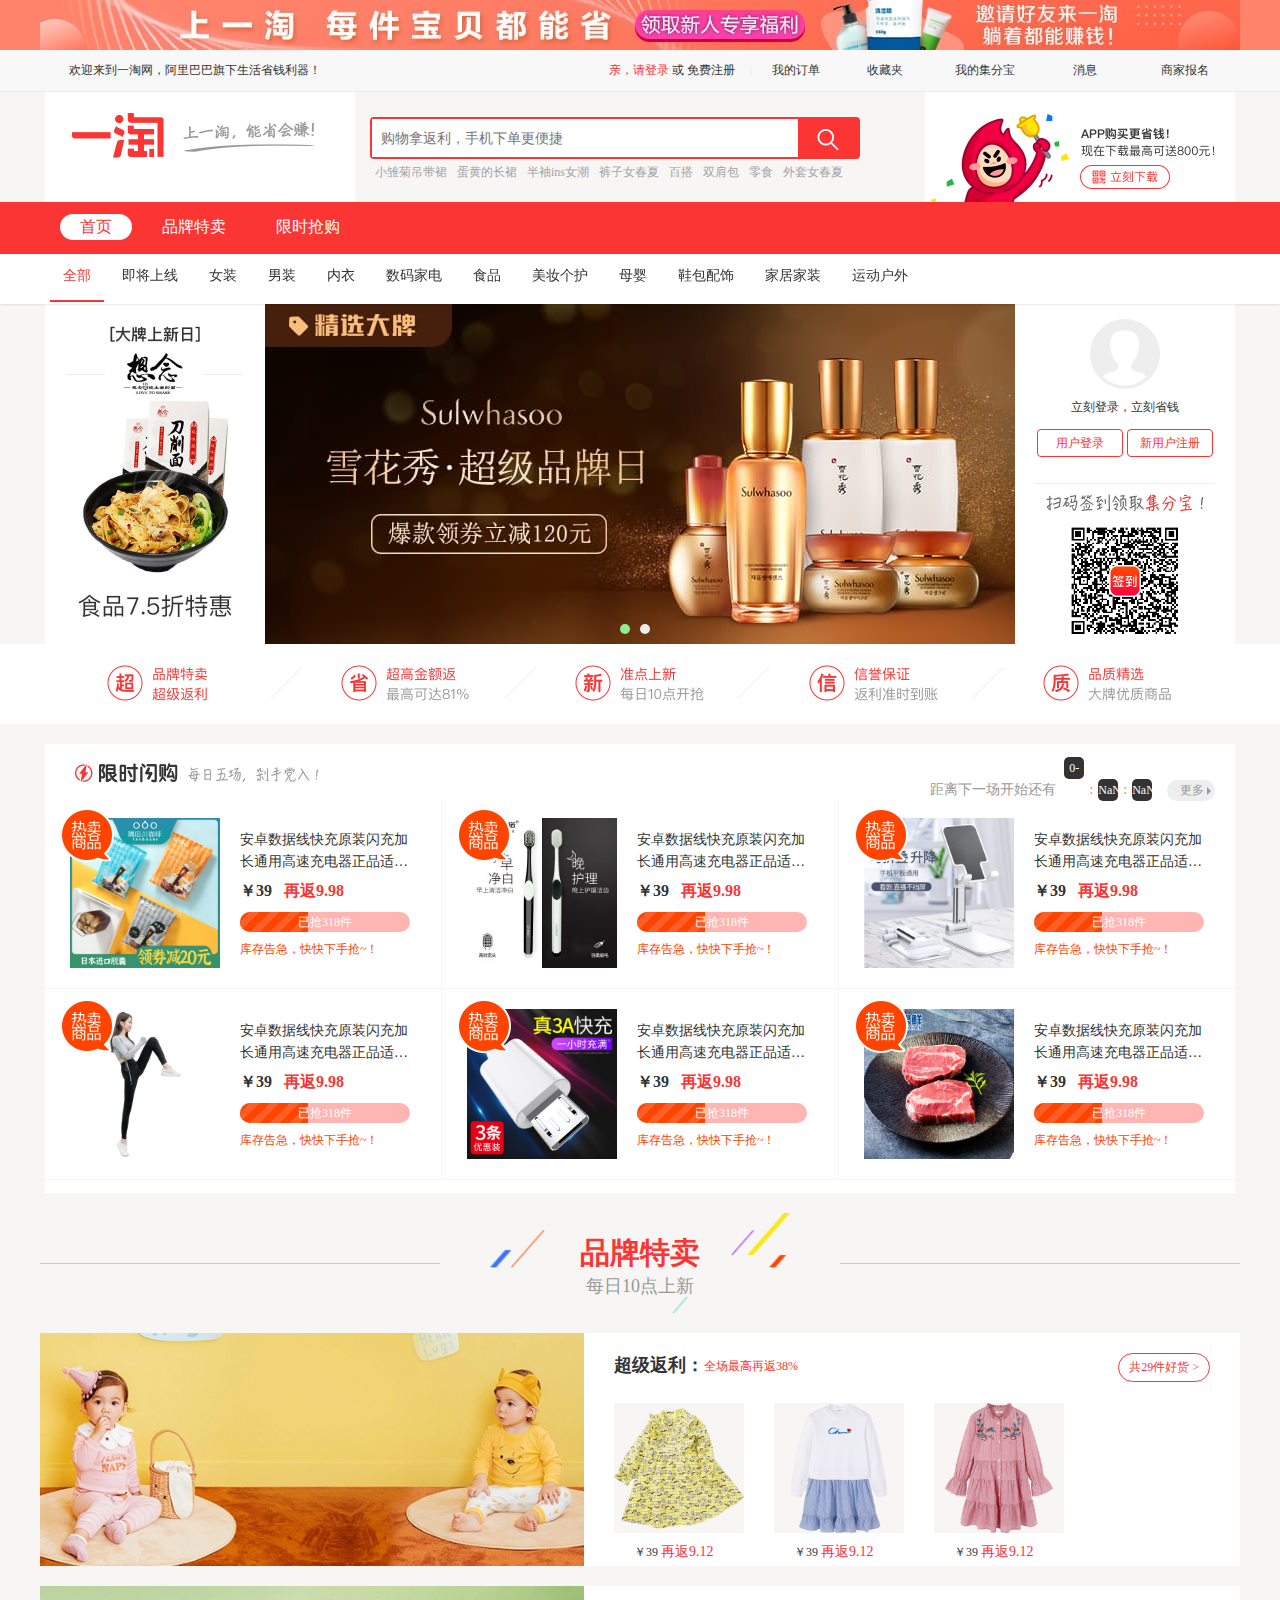
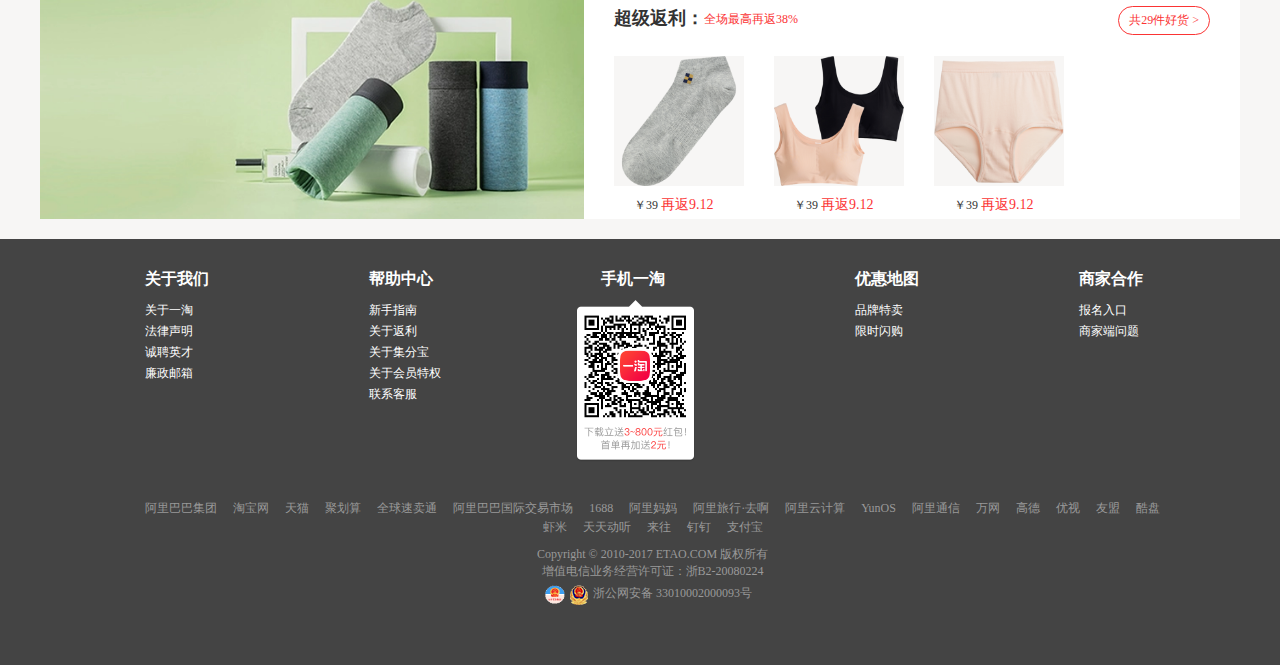
<file: html/index.html>
<!DOCTYPE html>
<html lang="en">
<head>
    <meta charset="UTF-8">
    <meta name="viewport" content="width=device-width, initial-scale=1.0">
    <title>Document</title>
    <link rel="stylesheet" href="../css/index.css">
    <link rel="stylesheet" href="../css/reset.css">
    <link rel="stylesheet" href="../css/login.css">
</head>
<body>
<div class="wrap">
    <div class="head">

    </div>
    <!-- <div class="search">
        <div class="search-con">
            <div class="search-logo-left">
                <a href="#"><img src="../img/logo1.png" alt=""></a>
            </div>
            <div class="search-box">
                <div class="searchBox">
                    <div class="search-ipt">
                        <input type="text" name="" id="" placeholder="购物拿返利，手机下单更便捷">
                    </div>
                    <div class="search-logo">
                        <button></button>
                    </div>
                </div>
                <div class="searchNav">
                    <a href="#">小雏菊吊带裙</a>
                    <a href="#">蛋黄的长裙</a>
                    <a href="#">半袖ins女潮</a>
                    <a href="#">裤子女春夏</a>
                    <a href="#">百搭</a>
                    <a href="#">双肩包</a>
                    <a href="#">零食</a>
                    <a href="#">外套女春夏</a>
                </div>
            </div>
            <div class="search-logo-right">
                <a href="#"><img src="../img/logo2.png" alt=""></a>
            </div>
        </div>
    </div>
    <div class="nav-one">
        <div class="nav-one-con">
            <a href="#" class="shouye">首页</a>
            <a href="#">品牌特卖</a>
            <a href="#">限时抢购</a>
        </div>
    </div> -->
    <div class="nav-two">
        <div class="nav-two-con">
            <a href="#" class="all">全部</a>
            <a href="#">即将上线</a>
            <a href="#">女装</a>
            <a href="#">男装</a>
            <a href="#">内衣</a>
            <a href="#">数码家电</a>
            <a href="#">食品</a>
            <a href="#">美妆个护</a>
            <a href="#">母婴</a>
            <a href="#">鞋包配饰</a>
            <a href="#">家居家装</a>
            <a href="#">运动户外</a>
        </div>
    </div>
    <div class="banner">
        <div class="banner-con">
            <div class="banner-con-left">
                <a href="./goodslist.html">
                    <div class="content">
                        <img src="../img/left1.jpg" alt="">
                        <img src="../img/left2.jpg" alt="">
                    </div> 
                </a>
                <p class="prev"><</p>
                <p class="next">></p> 
            </div>
            <div class="banner-con-mid">
                <a href="./goodslist.html">
                    <div class="content">
                        <img src="../img/mid1.jpg" alt="">
                        <img src="../img/mid2.jpg" alt="">              
                    </div>
                </a>
                <ul class="num">
                    <li class="active"></li>
                    <li></li>
                </ul>  
            </div>
            <div class="banner-con-right">
                <div class="top">
                    <div class="icon">
                        <img src="../img/icon.png" alt="">
                    </div>
                    <p>立刻登录，立刻省钱</p>
                    <span class="user-log">用户登录</span>
                    <span class="logout">退出登录</span>  
                    <a href="./regist.html">新用户注册</a>
                </div>
                <span></span>
                <div class="bottom">
                    <div class="txt">
                        <img src="../img/txt.png" alt="">
                    </div>
                    <div class="erweima">
                        <img src="../img/erweima1.png" alt="">
                    </div>
                </div>
            </div>
        </div>
    </div>
    <a class="slogan" href="javascript:void(0)" target="_blank"></a>
    <div class="limit">
        <div class="limit-con">
            <div class="limit-con-head">
                <a class="head-img">
                    <img src="../img/limittime.png" alt="">
                </a>
                <div class="time">
                    <a href="#">距离下一场开始还有 <em>00</em>:<em>00</em>:<em>00</em><span class="more">更多</span></a>
                </div>
            </div>
            <div class="goodslist">
                <a href="./goodslist.html">
                    <div class="item">
                        <div class="item-img">
                            <img src="../img/g1.jpg" alt="">
                            <span class="hot">
                                <!-- <img src="../img/g1.jpg" alt=""> -->
                            </span>
                        </div>
                        <div class="item-txt">
                            <span class="tittle">安卓数据线快充原装闪充加长通用高速充电器正品适用vivo小米oppor11r9s华为三星酷派手机2米usb充电线充电宝</span>
                            <span class="price-info">
                                <span class="price">￥39</span>
                                <span class="fanli">再返9.98</span>
                            </span>
                            <span class="process-info">
                                <span class="processing"></span>
                                <span class="orealdy">已抢318件</span>
                            </span>
                            
                            <span class="warning">库存告急，快快下手抢~！</span>
                        </div>
                    </div>
                </a>
                <a href="./goodslist.html">
                    <div class="item">
                        <div class="item-img">
                            <img src="../img/g2.jpg" alt="">
                            <span class="hot">
                                <!-- <img src="../img/g1.jpg" alt=""> -->
                            </span>
                        </div>
                        <div class="item-txt">
                            <span class="tittle">安卓数据线快充原装闪充加长通用高速充电器正品适用vivo小米oppor11r9s华为三星酷派手机2米usb充电线充电宝</span>
                            <span class="price-info">
                                <span class="price">￥39</span>
                                <span class="fanli">再返9.98</span>
                            </span>
                            <span class="process-info">
                                <span class="processing"></span>
                                <span class="orealdy">已抢318件</span>
                            </span>
                            
                            <span class="warning">库存告急，快快下手抢~！</span>
                        </div>
                    </div>
                </a>
                <a href="./goodslist.html">
                    <div class="item">
                        <div class="item-img">
                            <img src="../img/g3.jpg" alt="">
                            <span class="hot">
                                <!-- <img src="../img/g1.jpg" alt=""> -->
                            </span>
                        </div>
                        <div class="item-txt">
                            <span class="tittle">安卓数据线快充原装闪充加长通用高速充电器正品适用vivo小米oppor11r9s华为三星酷派手机2米usb充电线充电宝</span>
                            <span class="price-info">
                                <span class="price">￥39</span>
                                <span class="fanli">再返9.98</span>
                            </span>
                            <span class="process-info">
                                <span class="processing"></span>
                                <span class="orealdy">已抢318件</span>
                            </span>
                            
                            <span class="warning">库存告急，快快下手抢~！</span>
                        </div>
                    </div>
                </a>
                <a href="./goodslist.html">
                    <div class="item">
                        <div class="item-img">
                            <img src="../img/g4.jpg" alt="">
                            <span class="hot">
                                <!-- <img src="../img/g1.jpg" alt=""> -->
                            </span>
                        </div>
                        <div class="item-txt">
                            <span class="tittle">安卓数据线快充原装闪充加长通用高速充电器正品适用vivo小米oppor11r9s华为三星酷派手机2米usb充电线充电宝</span>
                            <span class="price-info">
                                <span class="price">￥39</span>
                                <span class="fanli">再返9.98</span>
                            </span>
                            <span class="process-info">
                                <span class="processing"></span>
                                <span class="orealdy">已抢318件</span>
                            </span>
                            
                            <span class="warning">库存告急，快快下手抢~！</span>
                        </div>
                    </div>
                </a>
                <a href="./goodslist.html">
                    <div class="item">
                        <div class="item-img">
                            <img src="../img/g5.jpg" alt="">
                            <span class="hot">
                                <!-- <img src="../img/g1.jpg" alt=""> -->
                            </span>
                        </div>
                        <div class="item-txt">
                            <span class="tittle">安卓数据线快充原装闪充加长通用高速充电器正品适用vivo小米oppor11r9s华为三星酷派手机2米usb充电线充电宝</span>
                            <span class="price-info">
                                <span class="price">￥39</span>
                                <span class="fanli">再返9.98</span>
                            </span>
                            <span class="process-info">
                                <span class="processing"></span>
                                <span class="orealdy">已抢318件</span>
                            </span>
                            
                            <span class="warning">库存告急，快快下手抢~！</span>
                        </div>
                    </div>
                </a>
                <a href="./goodslist.html">
                    <div class="item">
                        <div class="item-img">
                            <img src="../img/g6.jpg" alt="">
                            <span class="hot">
                                <!-- <img src="../img/g1.jpg" alt=""> -->
                            </span>
                        </div>
                        <div class="item-txt">
                            <span class="tittle">安卓数据线快充原装闪充加长通用高速充电器正品适用vivo小米oppor11r9s华为三星酷派手机2米usb充电线充电宝</span>
                            <span class="price-info">
                                <span class="price">￥39</span>
                                <span class="fanli">再返9.98</span>
                            </span>
                            <span class="process-info">
                                <span class="processing"></span>
                                <span class="orealdy">已抢318件</span>
                            </span>
                            
                            <span class="warning">库存告急，快快下手抢~！</span>
                        </div>
                    </div>
                </a>
            </div>
        </div>
    </div>

    <div class="brank">
        <div class="brank-con">
            <div class="tittle">
                <span></span>
                <a href="#" class="brank-special">
                    <h2>品牌特卖</h2>
                    <p>每日10点上新</p>
                </a>
                <span></span>
            </div>
            <div class="brank-main">
                <a href="./goodslist.html">
                    <div class="brank-wrap">
                        <div class="brank-left">
                            <img src="../img/brank_banner1.jpg" alt="">
                        </div>
                        <div class="brank-right">
                            <div class="super">
                                <h2>超级返利：</h2>
                                <span>全场最高再返38%</span>
                                <em href="./goodslist.html">共29件好货 ></em>
                            </div>
                            <div class="imgs">
                                <div class="brank_img">
                                    <img src="../img/goods/6.png" alt="">
                                    <p>
                                        <span>￥39</span>
                                        <em>再返9.12</em>
                                    </p>
                                </div>
                                <div class="brank_img">
                                    <img src="../img/goods/8.png" alt="">
                                    <p>
                                        <span>￥39</span>
                                        <em>再返9.12</em>
                                    </p>
                                </div>
                                <div class="brank_img">
                                    <img src="../img/goods/12.png" alt="">
                                    <p>
                                        <span>￥39</span>
                                        <em>再返9.12</em>
                                    </p>
                                </div>
                            </div>
                        </div>
                    </div>
                </a>
                <a href="./goodslist.html">
                    <div class="brank-wrap">
                        <div class="brank-left">
                            <img src="../img/brank_banner2.jpg" alt="">
                        </div>
                        <div class="brank-right">
                            <div class="super">
                                <h2>超级返利：</h2>
                                <span>全场最高再返38%</span>
                                <em href="./goodslist.html">共29件好货 ></em>
                            </div>
                            <div class="imgs">
                                <div class="brank_img">
                                    <img src="../img/brank/01.png" alt="">
                                    <p>
                                        <span>￥39</span>
                                        <em>再返9.12</em>
                                    </p>
                                </div>
                                <div class="brank_img">
                                    <img src="../img/brank/02.png" alt="">
                                    <p>
                                        <span>￥39</span>
                                        <em>再返9.12</em>
                                    </p>
                                </div>
                                <div class="brank_img">
                                    <img src="../img/brank/03.png" alt="">
                                    <p>
                                        <span>￥39</span>
                                        <em>再返9.12</em>
                                    </p>
                                </div>
                            </div>
                        </div>
                    </div>
                </a>
            </div>
        </div>
    </div>


    <div class="footer">
        
    </div>
</div>

    <script src="../js/utils.js"></script>
    <script src="../js/jquery-3.1.0.js"></script>
    <script src="../js/jquery.validate.js"></script>
    <script src="../js/index.js"></script>
    <script src="../js/login.js"></script>
    
</body>
</html>
</file>
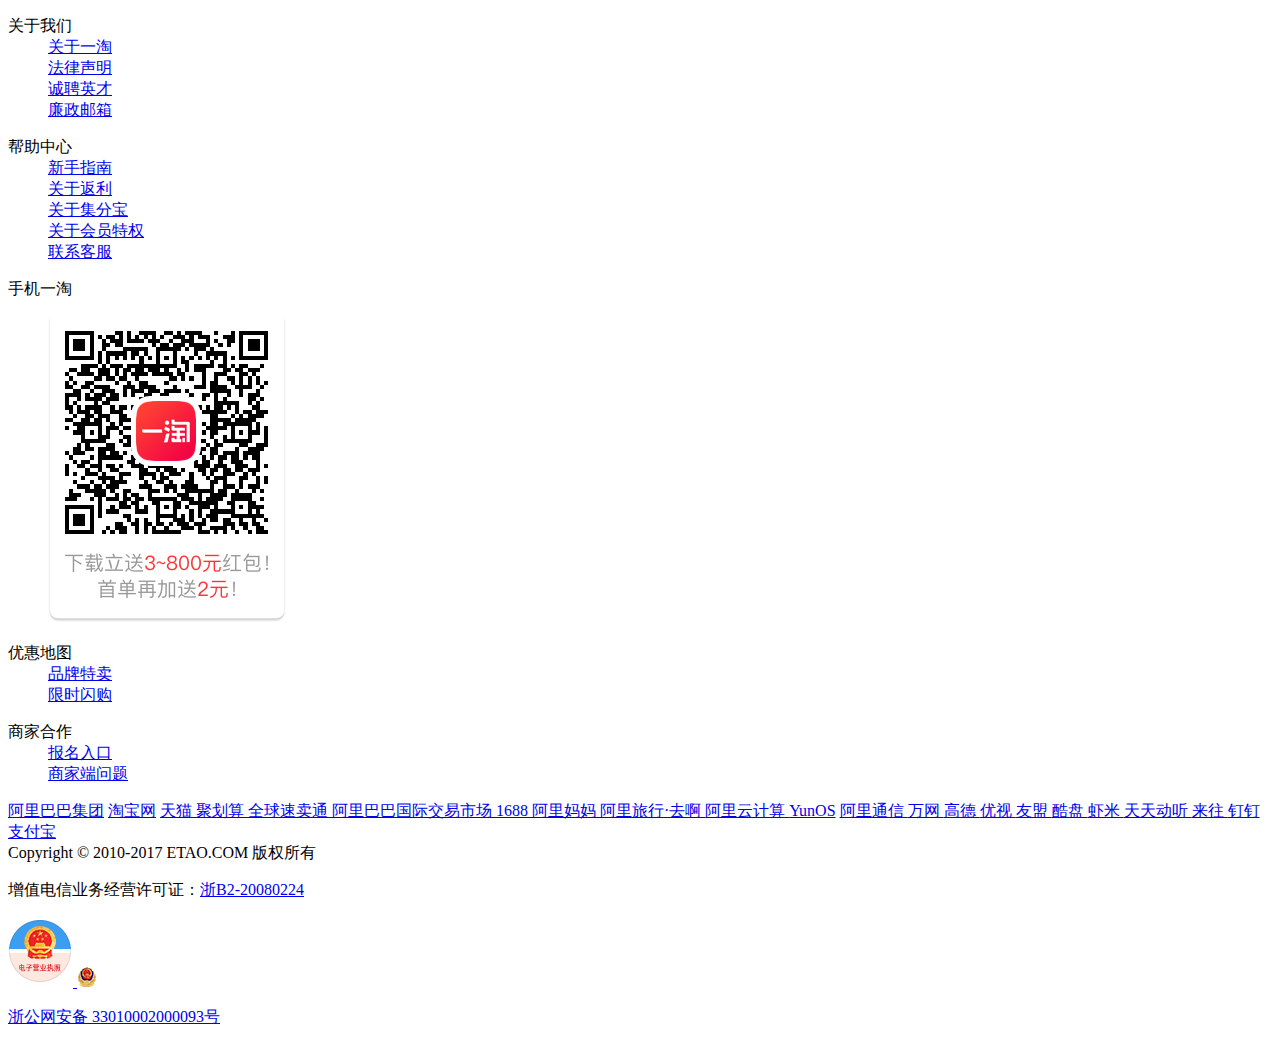
<file: html/footer.html>
<!DOCTYPE html>
<html lang="en">
<head>
    <meta charset="UTF-8">
    <meta name="viewport" content="width=device-width, initial-scale=1.0">
    <title>Document</title>
</head>
<body>
    <div class="footer-con">
        <div class="footer-wrap">
            <div class="footer-list">
                <dl>
                    <dt>关于我们</dt>
                    <dd><a href="#">关于一淘</a></dd>
                    <dd><a href="#">法律声明</a></dd>
                    <dd><a href="#">诚聘英才</a></dd>
                    <dd><a href="#">廉政邮箱</a></dd>
                </dl>
                <dl>
                    <dt>帮助中心</dt>
                    <dd><a href="#">新手指南</a></dd>
                    <dd><a href="#">关于返利</a></dd>
                    <dd><a href="#">关于集分宝</a></dd>
                    <dd><a href="#">关于会员特权</a></dd>
                    <dd><a href="#">联系客服</a></dd>
                </dl>
                <dl>
                    <dt>手机一淘</dt>
                    <dd>
                        <a href="#">
                            <img src="../img/etao2.png" alt="">
                        </a>
                    </dd>
                </dl>
                <dl>
                    <dt>优惠地图</dt>
                    <dd><a href="#">品牌特卖</a></dd>
                    <dd><a href="#">限时闪购</a></dd>
                </dl>
                <dl>
                    <dt>商家合作</dt>
                    <dd><a href="#">报名入口</a></dd>
                    <dd><a href="#">商家端问题</a></dd>
                </dl>
            </div>
            <div class="footer-link">
                <div class="alink">
                    <a href="#">阿里巴巴集团</a>
                    <a href="#">淘宝网</a>
                    <a href="#">天猫 </a>
                    <a href="#">聚划算 </a>
                    <a href="#">全球速卖通 </a>
                    <a href="#">阿里巴巴国际交易市场 </a>
                    <a href="#">1688 </a>
                    <a href="#">阿里妈妈 </a>
                    <a href="#">阿里旅行·去啊 </a>
                    <a href="#">阿里云计算 </a>
                    <a href="#">YunOS</a>
                    <a href="#">阿里通信 </a>
                    <a href="#">万网 </a>
                    <a href="#">高德 </a>
                    <a href="#">优视 </a>
                    <a href="#">友盟 </a>
                    <a href="#">酷盘 </a>
                    <a href="#">虾米 </a>
                    <a href="#">天天动听 </a>
                    <a href="#">来往 </a>
                    <a href="#">钉钉 </a>
                    <a href="#">支付宝</a>
                </div>
                <div class="copyright">Copyright&nbsp;©&nbsp;2010-2017&nbsp;ETAO.COM&nbsp;版权所有</div>
                <p>
                    增值电信业务经营许可证：<a href="#">浙B2-20080224</a>
                </p>
                <div class="about">
                    <a href="#" class="a1">
                        <img src="../img/1.gif" alt="">
                    </a>
                    <a href="#">
                        <img src="../img/2.png" alt="">
                        <p>浙公网安备 33010002000093号</p>
                    </a>
                </div>
            </div>
        </div>
    </div>
</body>
</html>
</file>
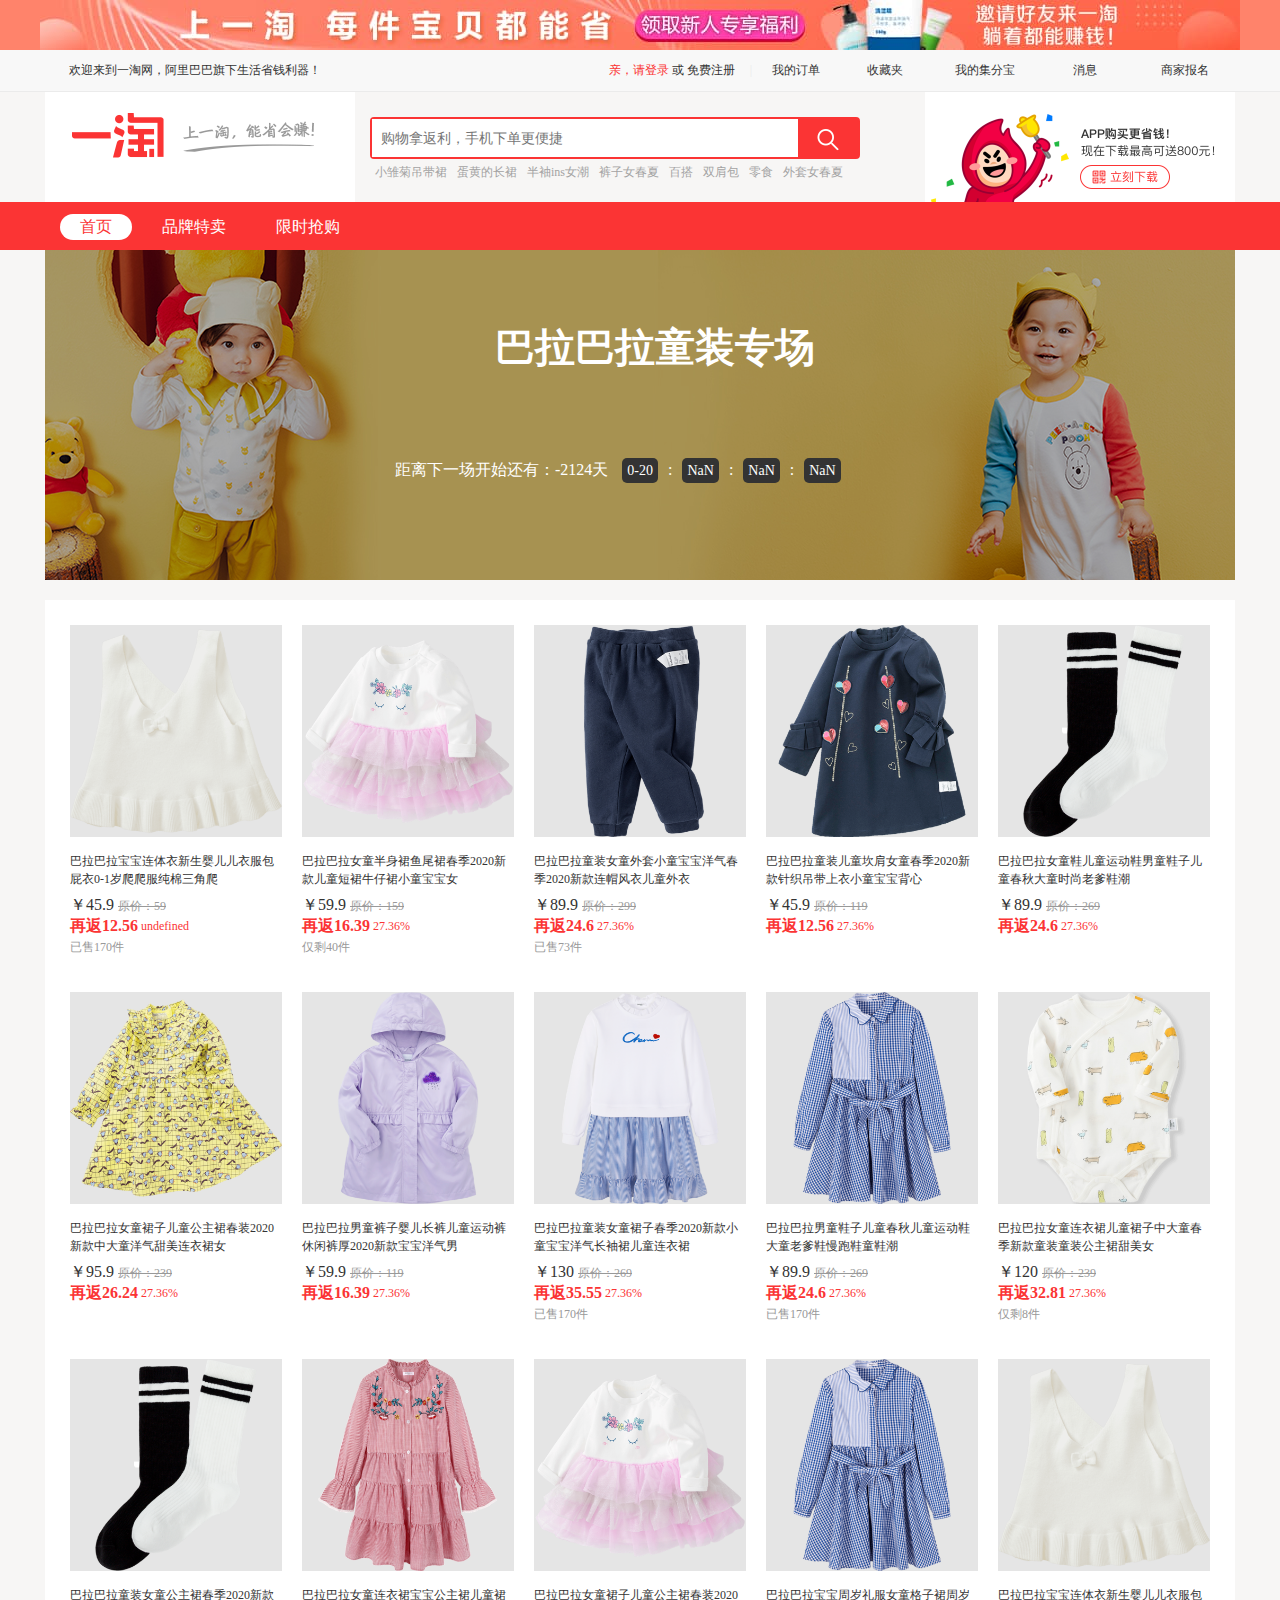
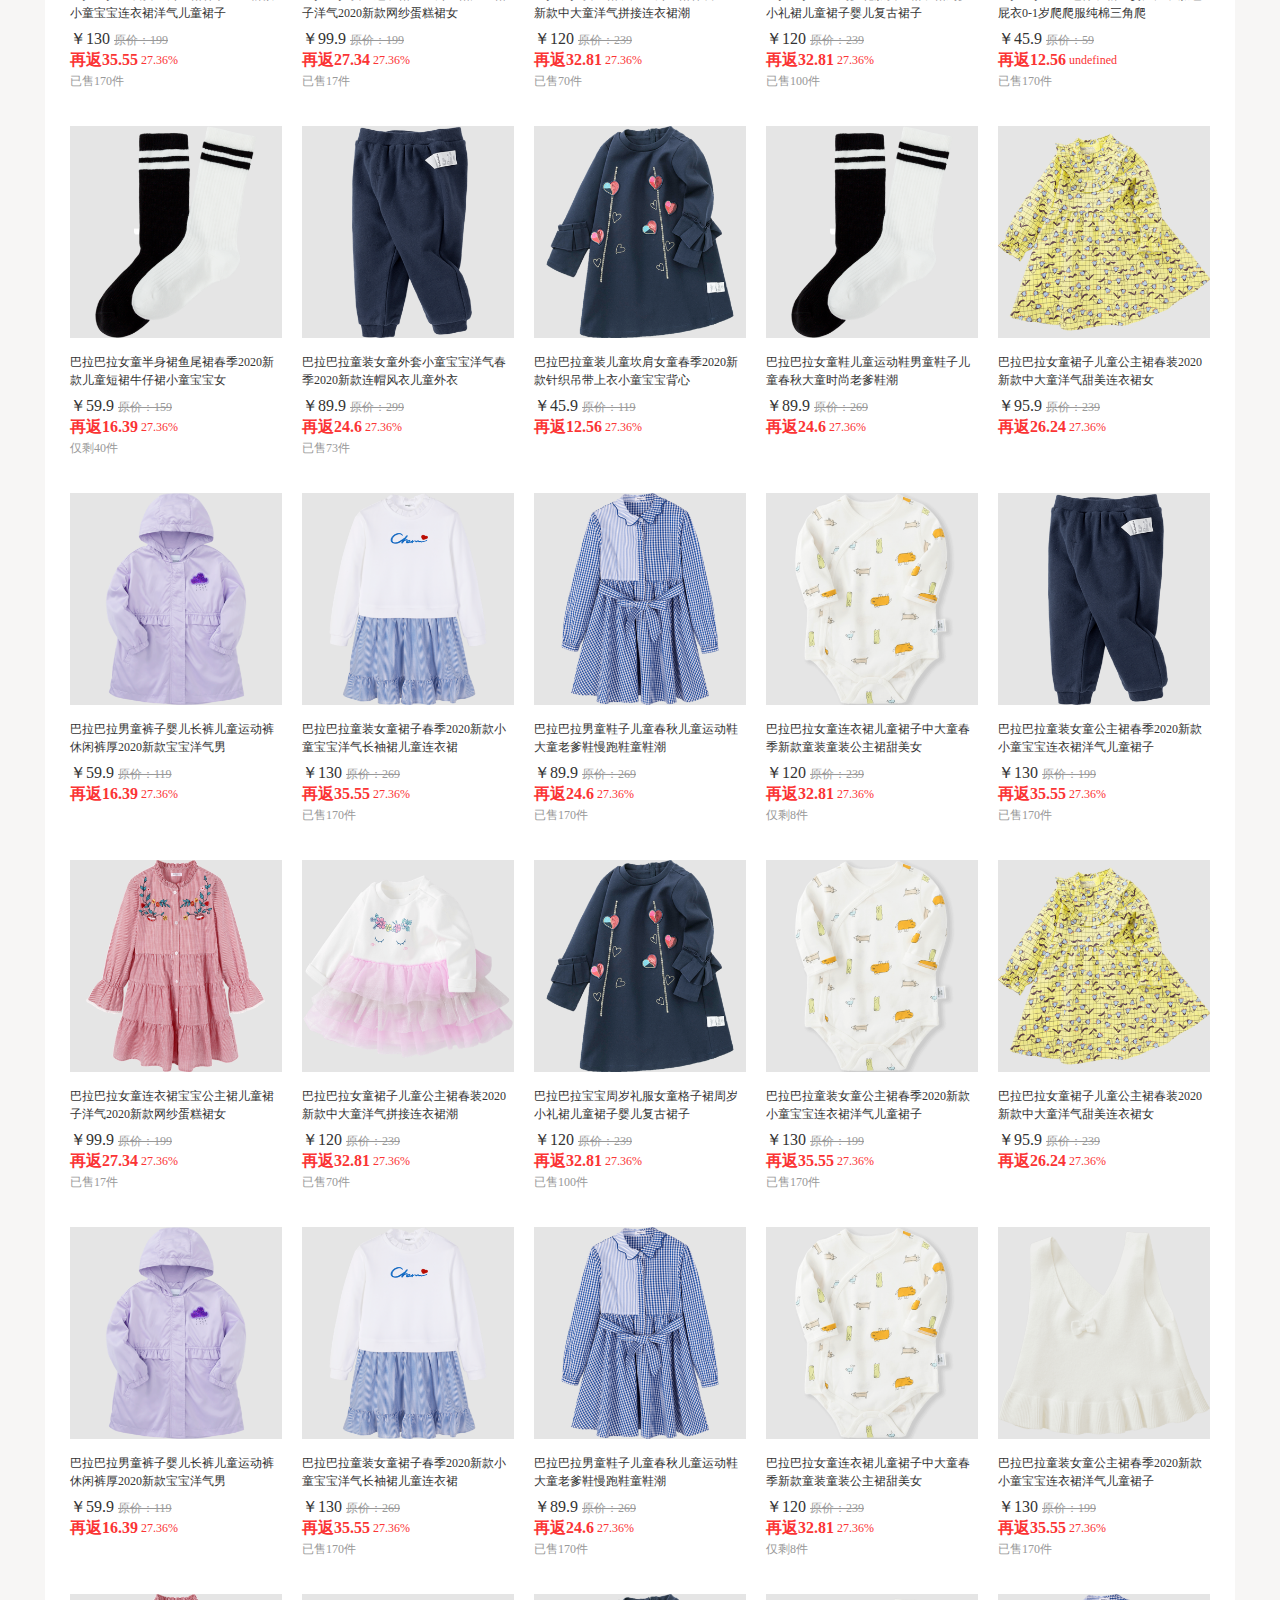
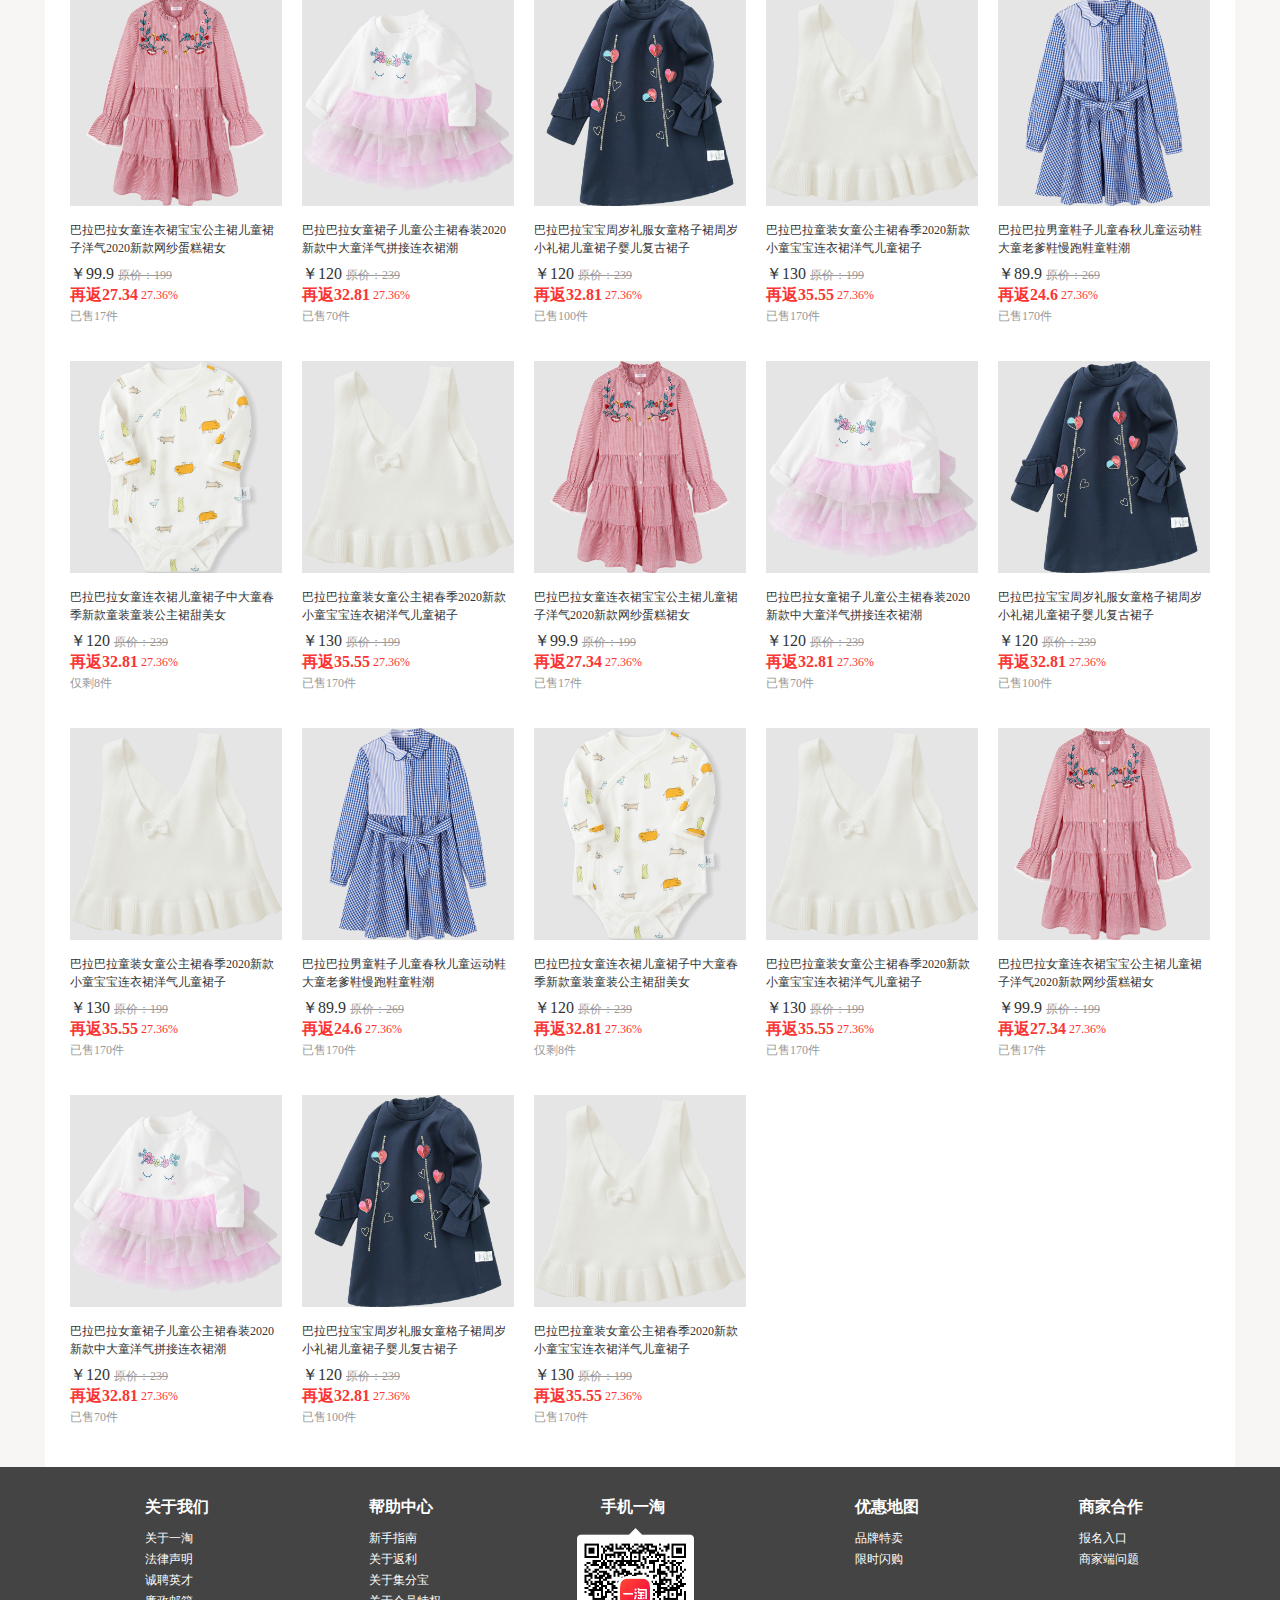
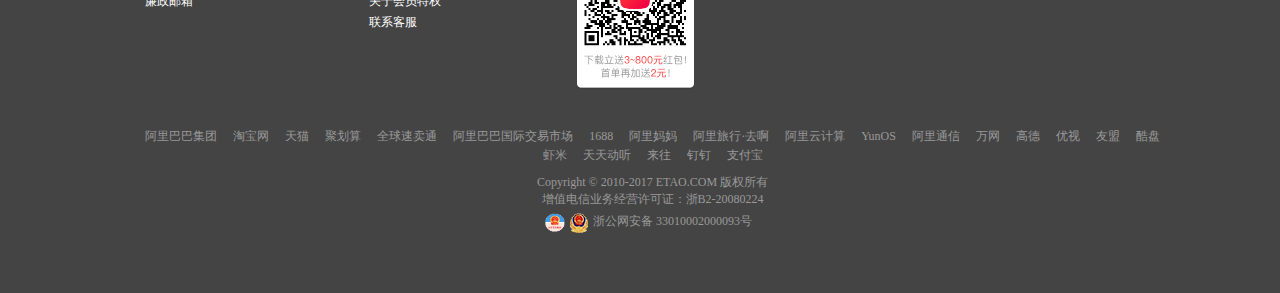
<file: html/goodslist.html>
<!DOCTYPE html>
<html lang="en">
<head>
    <meta charset="UTF-8">
    <meta name="viewport" content="width=device-width, initial-scale=1.0">
    <title>Document</title>
    <link rel="stylesheet" href="../css/goodslist.css">
    <link rel="stylesheet" href="../css/reset.css">
</head>
<body>
<div class="wrap">
    <div class="head">
        
    </div>
    <!-- <div class="header-img">
        <div class="header-img-con">
            <a href="#"><img src="../img/header.jpg" alt=""></a>
        </div>
    </div>
    <div class="header-nav">
        <div class="header-nav-con">
            <p class="header-nav-left">欢迎来到一淘网，阿里巴巴旗下生活省钱利器！</p>
            <div class="header-nav-right">
                <p><a href="#" class="ale-log">亲，请登录</a> 或 <a href="#" class="ale-reg"> 免费注册</a></p>
                <ul>
                    <li><span>|</span><a href="#">我的订单</a></li>
                    <li><a href="#">收藏夹</a></li>
                    <li><a href="#">我的集分宝</a></li>
                    <li><a href="#">消息</a></li>
                    <li><a href="#">商家报名</a></li>
                </ul>
            </div>
        </div>
    </div>
    <div class="search">
        <div class="search-con">
            <div class="search-logo-left">
                <a href="#"><img src="../img/logo1.png" alt=""></a>
            </div>
            <div class="search-box">
                <div class="searchBox">
                    <div class="search-ipt">
                        <input type="text" name="" id="" placeholder="购物拿返利，手机下单更便捷">
                    </div>
                    <div class="search-logo">
                        <button></button>
                    </div>
                </div>
                <div class="searchNav">
                    <a href="#">小雏菊吊带裙</a>
                    <a href="#">蛋黄的长裙</a>
                    <a href="#">半袖ins女潮</a>
                    <a href="#">裤子女春夏</a>
                    <a href="#">百搭</a>
                    <a href="#">双肩包</a>
                    <a href="#">零食</a>
                    <a href="#">外套女春夏</a>
                </div>
            </div>
            <div class="search-logo-right">
                <a href="#"><img src="../img/logo2.png" alt=""></a>
            </div>
        </div>
    </div>
    <div class="nav-one">
        <div class="nav-one-con">
            <a href="#" class="shouye">首页</a>
            <a href="#">品牌特卖</a>
            <a href="#">限时抢购</a>
        </div>
    </div> -->
    <div class="banner">
        <div class="banner-con">
            <img src="../img/banner2.jpg" alt="">
            <div class="zhezhao"></div>
            <h1>巴拉巴拉童装专场</h1>
            <p></p>
        </div>
    </div>
    <div class="goodslist">
        <div class="goodslist-con">
            <ul class="list">
                <!-- <li>
                    <a href="./details.html">
                        <div class="good-img">
                            <img src="../img/goods/13.png" alt="">
                        </div>
                        <div class="goods-info">
                            <div class="goods-title">
                                巴拉巴拉宝宝连体衣新生婴儿儿衣服包屁衣0-1岁爬爬服纯棉三角爬
                            </div>
                            <p class="price-info">
                                <span class="price">￥45.9</span>
                                <span class="ori-price">原价：59</span>
                            </p>
                            <div class="rebate-info">
                                <span class="rebate-price">再返12.56</span>
                                <span class="rebate-rate">购买后返27.36%</span>
                            </div>
                            <p><span>已售170件</span></p>
                        </div>
                        
                    </a>
                </li> -->
            </ul>
        </div>
    </div>

    <div class="footer">

    </div>
</div>
    <script src="../js/jquery-3.1.0.js"></script>
    <script src="../js/goodslist.js"></script>
    <script src="../js/login.js"></script>
</body>
</html>
</file>
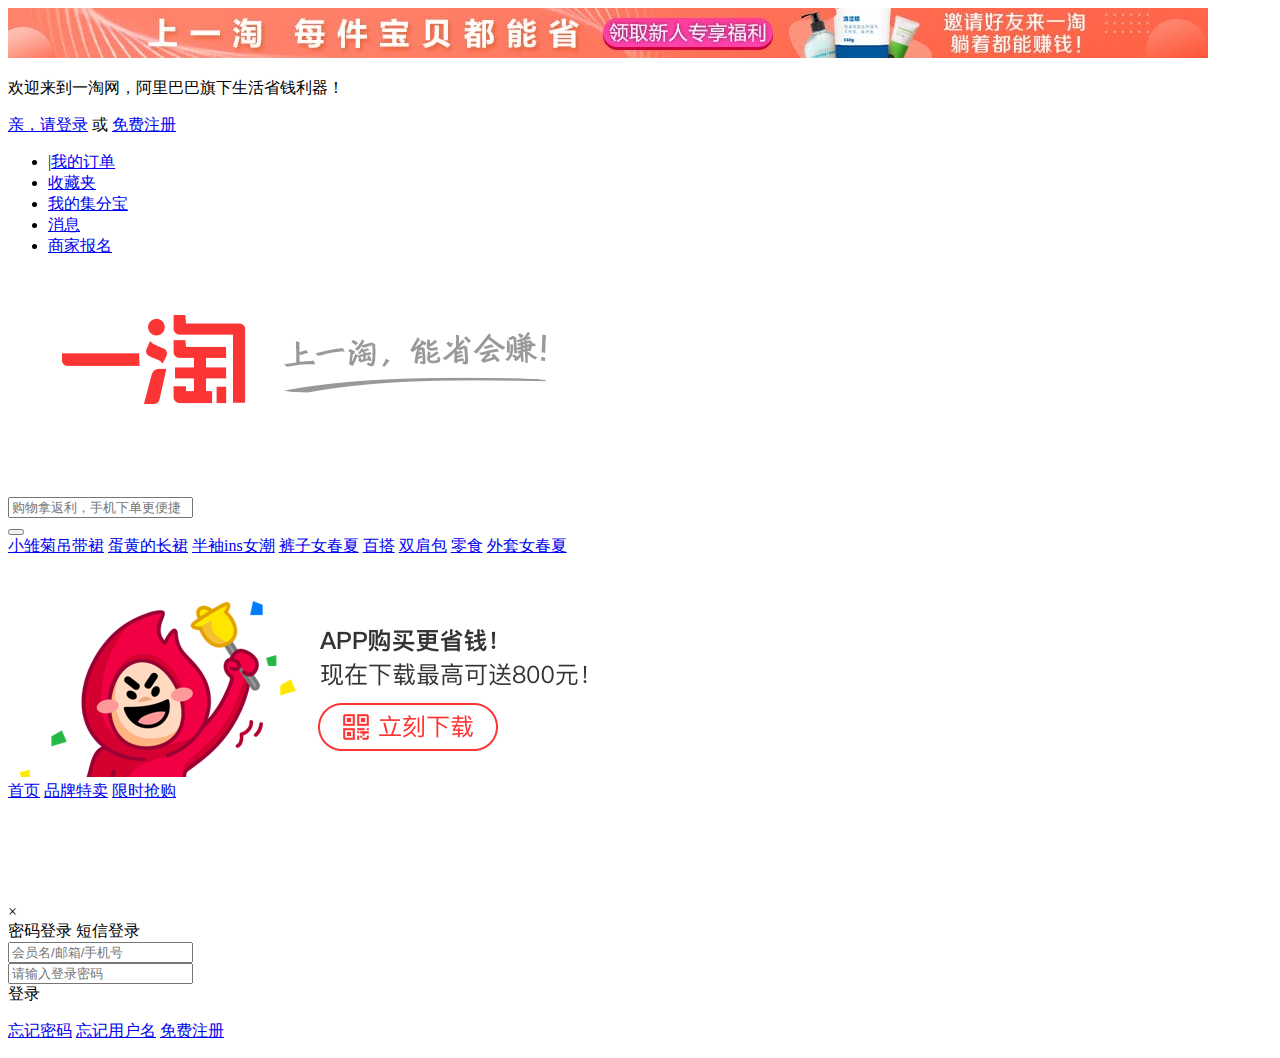
<file: html/header.html>
<!DOCTYPE html>
<html lang="en">
<head>
    <meta charset="UTF-8">
    <meta name="viewport" content="width=device-width, initial-scale=1.0">
    <title>Document</title>
</head>
<body>
    <div class="header-img">
        <div class="header-img-con">
            <a href="#"><img src="../img/header.jpg" alt=""></a>
        </div>
    </div>
    <div class="header-nav">
        <div class="header-nav-con">
            <p class="header-nav-left">欢迎来到一淘网，阿里巴巴旗下生活省钱利器！</p>
            <div class="header-nav-right">
                <p class="username"><span class="u"></span> <a href="#" class="ale-log">亲，请登录</a> 或 <a href="./regist.html" class="ale-reg"> 免费注册</a></p>
                <ul>
                    <li><span>|</span><a href="login.html">我的订单</a></li>
                    <li><a href="#">收藏夹</a></li>
                    <li><a href="#">我的集分宝</a></li>
                    <li><a href="#">消息</a></li>
                    <li><a href="#">商家报名</a></li>
                </ul>
            </div>
        </div>
    </div>
    <div class="search">
        <div class="search-con">
            <div class="search-logo-left">
                <a href="#"><img src="../img/logo1.png" alt=""></a>
            </div>
            <div class="search-box">
                <div class="searchBox">
                    <div class="search-ipt">
                        <input type="text" name="" id="" placeholder="购物拿返利，手机下单更便捷">
                    </div>
                    <div class="search-logo">
                        <button></button>
                    </div>
                </div>
                <div class="searchNav">
                    <a href="#">小雏菊吊带裙</a>
                    <a href="#">蛋黄的长裙</a>
                    <a href="#">半袖ins女潮</a>
                    <a href="#">裤子女春夏</a>
                    <a href="#">百搭</a>
                    <a href="#">双肩包</a>
                    <a href="#">零食</a>
                    <a href="#">外套女春夏</a>
                </div>
            </div>
            <div class="search-logo-right">
                <a href="#"><img src="../img/logo2.png" alt=""></a>
            </div>
        </div>
    </div>
    <div class="nav-one">
        <div class="nav-one-con">
            <a href="#" class="shouye">首页</a>
            <a href="#">品牌特卖</a>
            <a href="#">限时抢购</a>
        </div>
    </div>

    <div class="log-mask"></div>
    <div class="login">
        <div class="log-head">
            <div class="log-img">
                <img src="../img/goods/etao.png" alt="">
            </div>
            <span class="close">×</span>
        </div>
        <form class="log-body" method="GET" name="form">
            <span class="current">密码登录</span>
            <span>短信登录</span><br>
            <input type="text" required="true" name="phone" rangelength='10,13' placeholder="会员名/邮箱/手机号"><br>
            <input type="password" required="true" name="pass" rangelength='3,8' placeholder="请输入登录密码"><br>
            <div class="sub">登录</div>   
            <!-- <input type="submit" value="登录" class="sub">    -->
            <p>
                <a href="#">忘记密码</a>
                <a href="#">忘记用户名</a>
                <a href="./regist.html">免费注册</a>
            </p>
        </form>  
    </div>
    <script src="../js/login.js"></script>
</body>
</html>
</file>
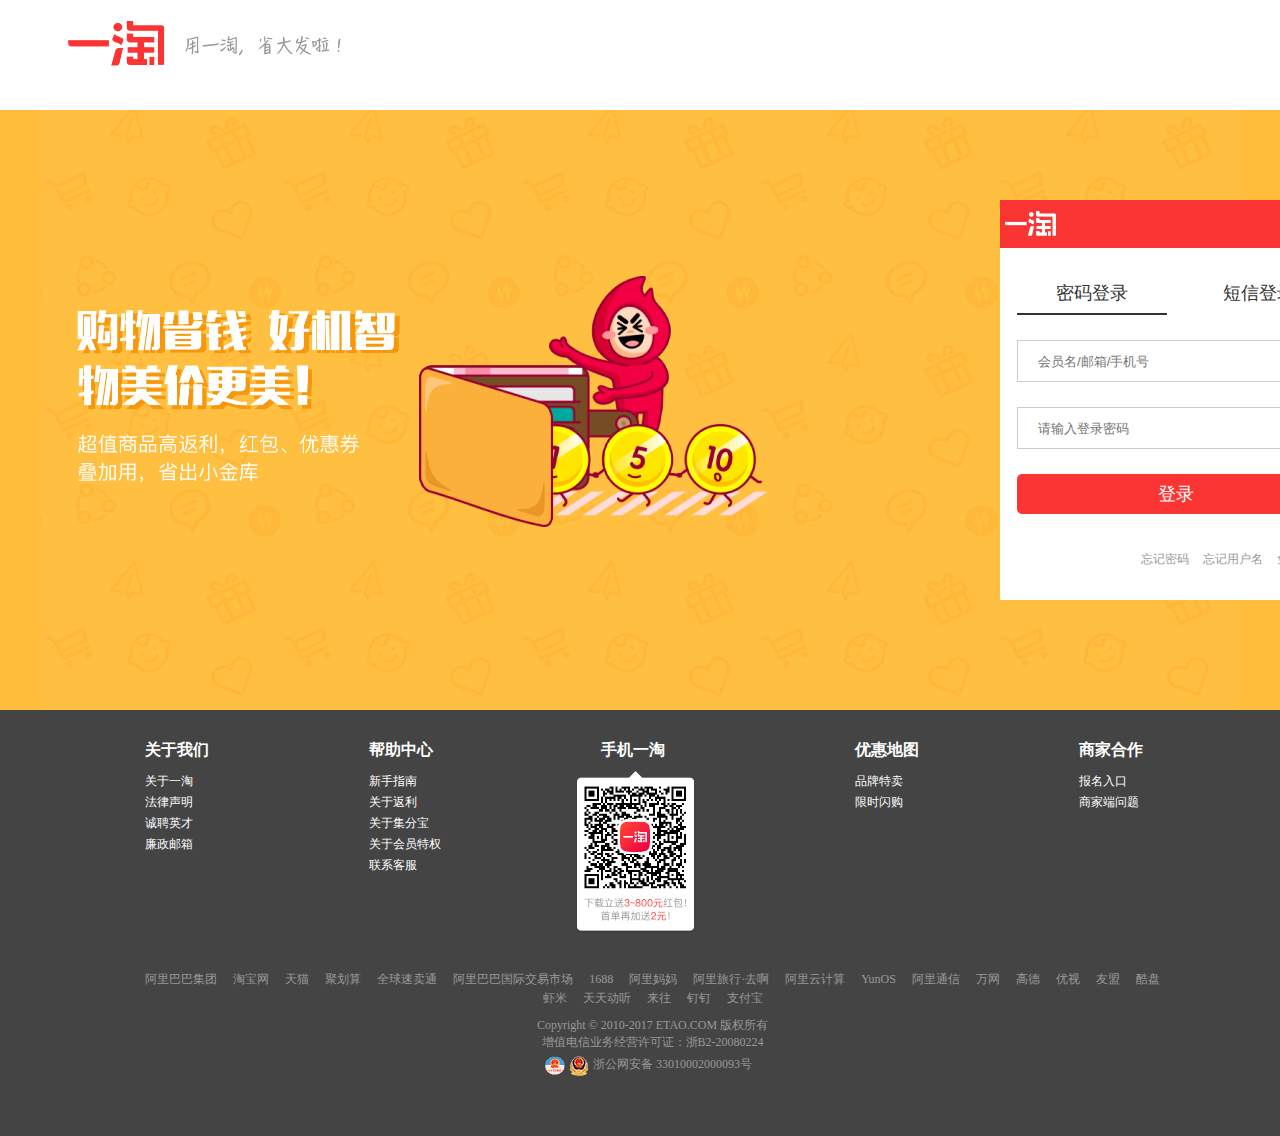
<file: html/login.html>
<!DOCTYPE html>
<html lang="en">
<head>
    <meta charset="UTF-8">
    <meta name="viewport" content="width=device-width, initial-scale=1.0">
    <title>Document</title>
    <link rel="stylesheet" href="../css/log.css">
</head>
<body>
<div class="wrap">
    <div class="logo">
        <div class="logo-con">
            <div class="log_img">
                <img src="../img/login_logo.png" alt="">
            </div>
        </div>
        
    </div>
    <div class="banner">
        <div class="banner-con">
            <img src="../img/login.png" alt="">
        </div>  
    </div>
    <div class="login login1">
        <div class="log-head">
            <div class="log-img">
                <img src="../img/goods/etao.png" alt="">
            </div>
            <!-- <span class="close">×</span> -->
        </div>
        <form class="log-body" method="GET" name="form">
            <span class="current">密码登录</span>
            <span>短信登录</span><br>
            <input type="text" required="true" name="phone" rangelength='10,13' placeholder="会员名/邮箱/手机号"><br>
            <input type="password" required="true" name="pass" rangelength='3,8' placeholder="请输入登录密码"><br>
            <div class="sub">登录</div>   
            <!-- <input type="submit" value="登录" class="sub">    -->
            <p>
                <a href="#">忘记密码</a>
                <a href="#">忘记用户名</a>
                <a href="./regist.html">免费注册</a>
            </p>
        </form>  
    </div>
    <div class="footer">
        
    </div>
</div>
    <script src="../js/jquery-3.1.0.js"></script>
    <script src="../js/jquery.validate.js"></script>
    <script src="../js/login.js"></script>
</body>
</html>
</file>
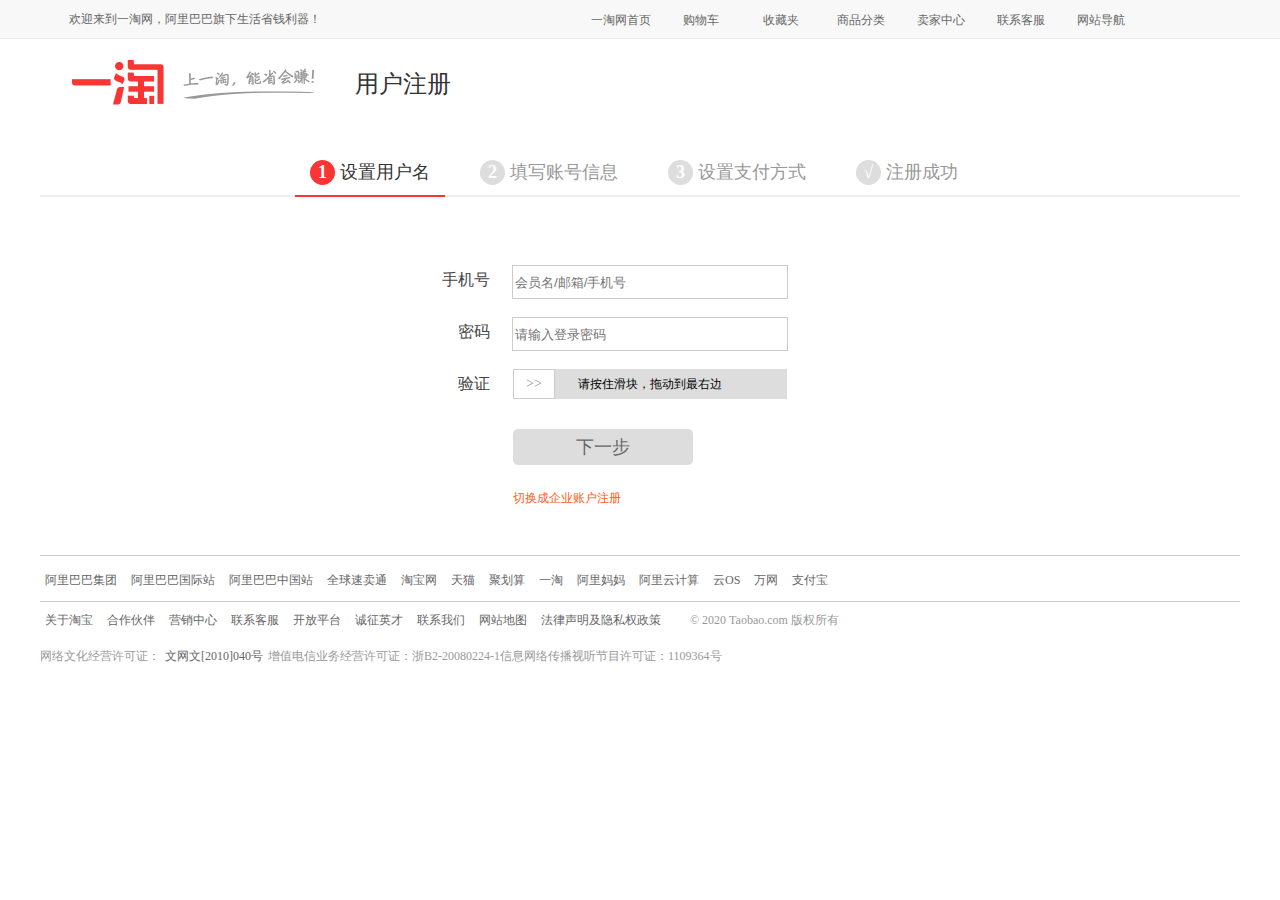
<file: html/regist.html>
<!DOCTYPE html>
<html lang="en">
<head>
    <meta charset="UTF-8">
    <meta name="viewport" content="width=device-width, initial-scale=1.0">
    <title>Document</title>
    <link rel="stylesheet" href="../css/regist.css">
</head>
<body>
    <div class="header-nav">
        <div class="header-nav-con">
            <p class="header-nav-left">欢迎来到一淘网，阿里巴巴旗下生活省钱利器！</p>
            <div class="header-nav-right">
                <ul>
                    <li><a href="./index.html">一淘网首页</a></li>
                    <li><a href="#">购物车</a></li>
                    <li><a href="#">收藏夹</a></li>
                    <li><a href="#">商品分类</a></li>
                    <li><a href="#">卖家中心</a></li>
                    <li><a href="#">联系客服</a></li>
                    <li><a href="#">网站导航</a></li>
                </ul>
            </div>
        </div>
    </div>
    <div class="logo">
        <div class="logo-con">
            <a href="#"><img src="../img/logo1.png" alt=""></a>
            <h2>用户注册</h2>
        </div>
    </div>  
    
    <div class="step">
        <div class="step-con">
            <ul>
                <li class="active"><span>1</span>设置用户名</li>
                <li><span>2</span>填写账号信息</li>
                <li><span>3</span>设置支付方式</li>
                <li><span>√</span>注册成功</li>
                <span class="line"></span>
            </ul>
        </div>
    </div>
    <div class="main">
        <div class="main-con">
            <form action="./index.html" name="form">
                
                
                <div class="ipt">
                    <span><label for="phone">手机号</label></span>
                    <input type="text" id="phone" required="true" name="phone" rangelength='10,13' placeholder="会员名/邮箱/手机号"><br><br>
                    <span><label for="pass">密码</label></span>
                    <input type="password" id="pass" required="true" name="pass" rangelength='10,13' placeholder="请输入登录密码"><br><br>
                </div>
                <span>验证</span>
                <div class="check">
                    <p>请按住滑块，拖动到最右边</p>
                    <div class="box">>></div><br><br>
                </div>
                <div class="btn">下一步</div>
                <a href="./index.html">切换成企业账户注册</a>
            </form>
        </div>  
    </div>
    <div class="foot">
        <div class="foot-con">
            <div class="link">
                <a href="#">阿里巴巴集团</a>
                <a href="#">阿里巴巴国际站</a>
                <a href="#">阿里巴巴中国站</a>
                <a href="#">全球速卖通</a>
                <a href="#">淘宝网</a>
                <a href="#">天猫</a>
                <a href="#">聚划算</a>
                <a href="#">一淘</a>
                <a href="#">阿里妈妈</a>
                <a href="#">阿里云计算</a>
                <a href="#">云OS</a>
                <a href="#">万网</a>
                <a href="#">支付宝</a>
            </div>
            <div class="about">
                <a href="#">关于淘宝</a>
                <a href="#">合作伙伴</a>
                <a href="#">营销中心</a>
                <a href="#">联系客服</a>
                <a href="#">开放平台</a>
                <a href="#">诚征英才</a>
                <a href="#">联系我们</a>
                <a href="#">网站地图</a>
                <a href="#">法律声明及隐私权政策</a>
                <span>© 2020 Taobao.com 版权所有</span>
            </div>
            <p>网络文化经营许可证：<a href="#">文网文[2010]040号</a>增值电信业务经营许可证：浙B2-20080224-1信息网络传播视听节目许可证：1109364号</p>
        </div>
    </div>
    <script src="../js/jquery-3.1.0.js"></script>
    <!-- <script src="../js/jquery.validate.js"></script> -->
    <script src="../js/regist.js"></script>
</body>
</html>
</file>
<file: css/index.css>
.header-img {
  width: auto;
  height: 50px;
  background-color: #ff836b; }
  .header-img .header-img-con {
    margin: 0 auto;
    width: 1200px;
    height: 50px; }
    .header-img .header-img-con a {
      display: block;
      width: 1200px;
      height: 50px;
      background-color: brown; }
      .header-img .header-img-con a img {
        display: block;
        width: 100%;
        height: 100%; }

.header-nav {
  width: auto;
  height: 41px;
  background-color: #F8F8F8;
  border-bottom: 1px solid #ebebeb; }
  .header-nav .header-nav-con {
    margin: 0 auto;
    width: 1190px;
    height: 40px; }
    .header-nav .header-nav-con .header-nav-left {
      float: left;
      margin-left: 24px;
      color: #333;
      font-size: 12px;
      line-height: 40px; }
    .header-nav .header-nav-con .header-nav-right {
      float: right; }
      .header-nav .header-nav-con .header-nav-right p {
        float: left;
        height: 40px;
        color: #333;
        font-size: 12px;
        line-height: 40px; }
        .header-nav .header-nav-con .header-nav-right p .ale-log {
          color: #FB3434; }
        .header-nav .header-nav-con .header-nav-right p .ale-reg {
          color: #333; }
        .header-nav .header-nav-con .header-nav-right p .ale-reg:hover {
          color: #FB3434; }
        .header-nav .header-nav-con .header-nav-right p span {
          visibility: hidden; }
      .header-nav .header-nav-con .header-nav-right ul {
        height: 40px;
        float: left;
        line-height: 38px; }
        .header-nav .header-nav-con .header-nav-right ul li {
          float: left;
          width: 100px;
          height: 40px;
          text-align: center; }
          .header-nav .header-nav-con .header-nav-right ul li span {
            color: #ebebeb;
            font-size: 12px;
            margin-right: 20px; }
          .header-nav .header-nav-con .header-nav-right ul li a {
            font-size: 12px;
            text-align: center;
            color: #333; }

.search {
  width: auto;
  height: 110px; }
  .search .search-con {
    margin: 0 auto;
    width: 1190px;
    height: 110px;
    overflow: hidden; }
    .search .search-con .search-logo-left {
      width: 325px;
      height: 110px;
      float: left; }
      .search .search-con .search-logo-left a {
        width: 310px;
        height: 110px;
        display: block; }
        .search .search-con .search-logo-left a img {
          display: block;
          width: 100%;
          height: 100%; }
    .search .search-con .search-box {
      width: 490px;
      height: 110px;
      font-size: 14px;
      margin-top: 25px;
      float: left; }
      .search .search-con .search-box .searchBox {
        width: 486px;
        height: 38px;
        border: 2px solid #fb3434;
        border-radius: 4px; }
        .search .search-con .search-box .searchBox .search-ipt {
          width: 426px;
          float: left; }
          .search .search-con .search-box .searchBox .search-ipt input {
            width: 100%;
            padding: 9px;
            font-size: 14px;
            line-height: 20px;
            height: 20px;
            color: #333;
            border: none;
            outline: 0; }
        .search .search-con .search-box .searchBox .search-logo {
          width: 60px;
          height: 28px;
          text-align: center;
          background-color: #fb3434;
          float: left;
          padding-top: 10px;
          cursor: pointer; }
          .search .search-con .search-box .searchBox .search-logo button {
            width: 22px;
            height: 22px;
            border: none;
            outline: 0;
            background-color: #fb3434;
            background: url("../img/search.png") no-repeat;
            background-size: 22px 22px;
            cursor: pointer; }
      .search .search-con .search-box .searchNav {
        width: 490px;
        height: 28px; }
        .search .search-con .search-box .searchNav a {
          margin: 5px;
          float: left;
          color: #A3A3A3;
          font-size: 12px; }
    .search .search-con .search-logo-right {
      width: 310px;
      height: 110px;
      float: right;
      background-color: lightblue; }
      .search .search-con .search-logo-right a {
        width: 310px;
        height: 110px;
        display: block; }
        .search .search-con .search-logo-right a img {
          display: block;
          width: 100%;
          height: 100%; }

.nav-one {
  width: auto;
  height: 48px;
  background-color: #fb3434; }
  .nav-one .nav-one-con {
    width: 1190px;
    height: 46px;
    margin: 0 auto; }
    .nav-one .nav-one-con .shouye {
      color: #fb3434;
      background-color: #fff;
      margin-left: 15px; }
    .nav-one .nav-one-con a {
      float: left;
      padding: 0 20px;
      font-size: 16px;
      line-height: 26px;
      height: 26px;
      color: white;
      border-radius: 26px;
      margin-left: 10px;
      margin-top: 12px; }
    .nav-one .nav-one-con a:hover {
      color: #fb3434;
      background-color: #fff;
      transition: 0.2s; }

.log-mask {
  width: 100%;
  height: 100%;
  position: absolute;
  top: 0;
  left: 0;
  background-color: black;
  opacity: 0.5;
  z-index: 100;
  display: none; }

.login {
  width: 350px;
  height: 400px;
  position: absolute;
  top: 200px;
  left: 650px;
  z-index: 101;
  background-color: white;
  display: none; }
  .login .log-head {
    width: 340px;
    height: 38px;
    line-height: 51px;
    padding: 5px;
    background-color: #fb3434; }
    .login .log-head .log-img {
      width: 51px;
      height: 25px;
      float: left; }
      .login .log-head .log-img img {
        width: 100%;
        height: 100%;
        z-index: 120; }
    .login .log-head span {
      font-size: 30px;
      color: white;
      font-weight: bold;
      float: right;
      line-height: 30px;
      cursor: pointer; }
  .login .log-body {
    width: 350px; }
    .login .log-body span {
      float: left;
      width: 150px;
      height: 40px;
      font-size: 18px;
      color: #333;
      line-height: 40px;
      text-align: center;
      margin-left: 17px;
      margin-top: 25px; }
    .login .log-body .current {
      border-bottom: 2px solid #333; }
    .login .log-body input {
      padding: 0 20px;
      border: 1px solid #ccc;
      width: 272px;
      height: 40px;
      margin-left: 17px;
      margin-top: 25px; }
    .login .log-body .sub {
      width: 317px;
      height: 40px;
      margin-left: 17px;
      margin-top: 25px;
      font-size: 18px;
      color: white;
      line-height: 40px;
      text-align: center;
      border-radius: 5px;
      cursor: pointer;
      background-color: #fb3434; }
    .login .log-body p {
      float: right;
      margin-top: 30px;
      margin-right: 15px; }
      .login .log-body p a {
        font-size: 12px;
        color: #999;
        margin-right: 10px;
        line-height: 30px; }

.nav-two {
  width: auto;
  height: 50px;
  box-shadow: 0 1px 2px 0 rgba(0, 0, 0, 0.1);
  position: sticky;
  top: 0;
  background-color: #fff;
  border-top: 4px solid #fb3434;
  z-index: 10; }
  .nav-two .nav-two-con {
    width: 1190px;
    height: 50px;
    margin: 0 auto; }
    .nav-two .nav-two-con .all {
      color: #fb3434;
      border-bottom: 2px solid #fb3434; }
    .nav-two .nav-two-con a {
      font-size: 14px;
      color: #333;
      height: 20px;
      float: left;
      padding: 13px;
      margin-left: 5px;
      border-bottom: 2px solid transparent; }
    .nav-two .nav-two-con a:hover {
      color: #fb3434;
      border-bottom: 2px solid #fb3434; }

.banner {
  width: auto;
  overflow: hidden;
  background-color: #F7F6F5; }
  .banner .banner-con {
    width: 1190px;
    height: 340px;
    margin: 0 auto;
    position: relative; }
    .banner .banner-con .banner-con-left {
      width: 220px;
      height: 340px;
      float: left;
      overflow: hidden; }
      .banner .banner-con .banner-con-left a {
        float: left;
        width: 220px;
        height: 340px; }
        .banner .banner-con .banner-con-left a .content {
          width: 5000px;
          height: 340px; }
          .banner .banner-con .banner-con-left a .content img {
            width: 220px;
            height: 340px;
            float: left; }
      .banner .banner-con .banner-con-left .prev {
        position: absolute;
        left: 10px;
        top: 50%;
        margin-top: -12px;
        width: 25px;
        height: 24px;
        color: white;
        font-size: 16px;
        font-weight: bold;
        text-align: center;
        background: black;
        opacity: 0.2;
        cursor: pointer;
        border-radius: 50%;
        z-index: 99;
        display: none; }
      .banner .banner-con .banner-con-left .next {
        position: absolute;
        left: 185px;
        top: 50%;
        margin-top: -12px;
        width: 25px;
        height: 24px;
        color: white;
        font-size: 16px;
        font-weight: bold;
        text-align: center;
        background: black;
        opacity: 0.2;
        cursor: pointer;
        border-radius: 50%;
        z-index: 99;
        display: none; }
    .banner .banner-con .banner-con-mid {
      float: left;
      width: 750px;
      height: 340px;
      overflow: hidden; }
      .banner .banner-con .banner-con-mid .content {
        width: 5000px;
        height: 340px; }
        .banner .banner-con .banner-con-mid .content img {
          float: left;
          width: 750px;
          height: 340px; }
      .banner .banner-con .banner-con-mid .num {
        overflow: hidden;
        position: absolute;
        left: 565px;
        bottom: 10px;
        z-index: 99; }
        .banner .banner-con .banner-con-mid .num li {
          float: left;
          width: 10px;
          height: 10px;
          margin-left: 10px;
          cursor: pointer;
          text-align: center;
          background-color: #eee;
          border-radius: 50%; }
        .banner .banner-con .banner-con-mid .num .active {
          background-color: lightgreen; }
    .banner .banner-con .banner-con-right {
      width: 180px;
      height: 340px;
      float: right;
      background-color: white;
      padding: 0 20px; }
      .banner .banner-con .banner-con-right .top {
        width: 180px;
        height: 164px;
        text-align: center; }
        .banner .banner-con .banner-con-right .top .icon {
          width: 70px;
          height: 70px;
          border-radius: 50%;
          margin: 15px auto 9px; }
        .banner .banner-con .banner-con-right .top p {
          font-size: 12px;
          color: #333;
          height: 18px;
          line-height: 18px; }
        .banner .banner-con .banner-con-right .top .logout {
          display: none; }
        .banner .banner-con .banner-con-right .top span {
          width: 84px;
          height: 26px;
          margin: 13px 2px 0;
          border-radius: 4px;
          line-height: 26px;
          border: 1px solid #fb3434;
          color: #fb3434;
          font-size: 12px;
          cursor: pointer;
          float: left;
          background-color: white; }
        .banner .banner-con .banner-con-right .top span:hover {
          background-color: #fb3434;
          color: white; }
        .banner .banner-con .banner-con-right .top a {
          display: inline-block;
          width: 84px;
          height: 26px;
          margin: 13px 2px 0;
          border-radius: 4px;
          line-height: 26px;
          border: 1px solid #fb3434;
          color: #fb3434;
          font-size: 12px;
          cursor: pointer;
          background-color: white; }
        .banner .banner-con .banner-con-right .top a:hover {
          background-color: #fb3434;
          color: white; }
      .banner .banner-con .banner-con-right span {
        display: block;
        height: 1px;
        width: 100%;
        overflow: hidden;
        background-color: #eee; }
      .banner .banner-con .banner-con-right .bottom {
        width: 180px;
        height: 174px;
        text-align: center; }
        .banner .banner-con .banner-con-right .bottom .txt {
          width: 180px;
          height: 22px;
          margin: 10px 0; }
          .banner .banner-con .banner-con-right .bottom .txt img {
            width: 158px;
            height: 18px; }
        .banner .banner-con .banner-con-right .bottom .erweima {
          width: 180px;
          height: 150px; }
          .banner .banner-con .banner-con-right .bottom .erweima img {
            width: 110px;
            height: 110px; }

.slogan {
  height: 80px;
  display: block;
  background: url("../img/nav.png") no-repeat #fff 50%;
  background-size: contain;
  cursor: default; }

.limit {
  width: auto;
  overflow: hidden;
  background-color: #F7F6F5; }
  .limit .limit-con {
    background-color: white;
    margin: 20px auto;
    width: 1190px;
    overflow: hidden;
    padding: 13px 0; }
    .limit .limit-con .limit-con-head {
      width: 1190px;
      height: 33px; }
      .limit .limit-con .limit-con-head .head-img {
        width: 350px;
        height: 33px;
        float: left;
        cursor: pointer; }
        .limit .limit-con .limit-con-head .head-img img {
          width: 100%;
          height: 100%; }
      .limit .limit-con .limit-con-head .time {
        float: right;
        text-align: center; }
        .limit .limit-con .limit-con-head .time a {
          width: 325px;
          height: 33px;
          display: inline-block;
          font-size: 14px;
          color: #999;
          line-height: 33px; }
          .limit .limit-con .limit-con-head .time a em {
            width: 20px;
            height: 22px;
            color: white;
            margin: 0 5px;
            font-size: 12px;
            line-height: 22px;
            border-radius: 5px;
            background-color: #333;
            display: inline-block; }
          .limit .limit-con .limit-con-head .time a .more {
            width: 40px;
            margin-left: 10px;
            display: inline-block;
            height: 21px;
            font-size: 12px;
            background: #eee;
            border-radius: 12px;
            line-height: 21px;
            color: #999;
            text-indent: 10px;
            position: relative;
            transition: .2s;
            padding-right: 8px; }
          .limit .limit-con .limit-con-head .time a .more:after {
            content: '';
            position: absolute;
            top: 7px;
            right: 0;
            border: 4px solid transparent;
            border-left-color: #999; }
          .limit .limit-con .limit-con-head .time a .more:hover {
            color: white;
            background-color: #fb3434;
            border-left-color: white; }
  .limit .goodslist {
    width: 1191px;
    overflow: hidden; }
    .limit .goodslist a {
      float: left;
      width: 396px;
      height: 150px;
      padding: 20px 0;
      border-right: 1px solid #f6f6f6;
      border-bottom: 1px solid #f6f6f6; }
      .limit .goodslist a .item:hover .item-txt .tittle {
        color: #fb3434; }
      .limit .goodslist a .item .item-img {
        width: 150px;
        height: 150px;
        position: relative;
        float: left;
        margin: 0 20px 0 25px; }
        .limit .goodslist a .item .item-img img {
          width: 100%;
          height: 100%; }
        .limit .goodslist a .item .item-img .hot {
          position: absolute;
          left: -10px;
          top: -10px;
          width: 54px;
          height: 54px;
          background: url("../img/hot.png");
          background-size: 54px 54px; }
      .limit .goodslist a .item .item-txt {
        float: left;
        width: 180px; }
        .limit .goodslist a .item .item-txt .tittle {
          margin-top: 11px;
          font-size: 14px;
          color: #333;
          line-height: 22px;
          height: 44px;
          text-align: left;
          display: -webkit-box;
          -webkit-line-clamp: 2;
          -webkit-box-orient: vertical;
          overflow: hidden;
          transition: .2s; }
        .limit .goodslist a .item .item-txt .price-info {
          display: block;
          margin-top: 8px;
          height: 20px;
          line-height: 20px;
          color: #333;
          font-size: 16px;
          font-weight: 700; }
          .limit .goodslist a .item .item-txt .price-info .price {
            margin-right: 8px; }
          .limit .goodslist a .item .item-txt .price-info .fanli {
            color: #fb3434; }
        .limit .goodslist a .item .item-txt .process-info {
          display: block;
          margin-top: 11px;
          width: 170px;
          height: 20px;
          background: #ffb5b2;
          border-radius: 20px;
          position: relative;
          overflow: hidden; }
          .limit .goodslist a .item .item-txt .process-info .processing {
            width: 40%;
            display: block;
            background: #F40;
            background-image: linear-gradient(-45deg, #ff5f26 25%, transparent 25%, transparent 50%, #ff5f26 50%, #ff5f26 75%, transparent 75%, transparent);
            background-size: 20px 20px;
            height: 100%; }
          .limit .goodslist a .item .item-txt .process-info .orealdy {
            position: absolute;
            left: 0;
            top: 0;
            font-size: 12px;
            width: 100%;
            height: 100%;
            text-align: center;
            color: #fff;
            line-height: 20px; }
        .limit .goodslist a .item .item-txt .warning {
          display: block;
          margin-top: 8px;
          height: 19px;
          line-height: 19px;
          color: #f40;
          font-size: 12px; }

.brank {
  width: auto;
  margin-bottom: 20px; }
  .brank .brank-con {
    width: 1200px;
    min-height: 400px;
    overflow: hidden;
    margin: 0 auto; }
    .brank .brank-con .tittle span {
      float: left;
      width: 400px;
      height: 1px;
      margin-top: 50px;
      background-color: #ccc; }
    .brank .brank-con .tittle .brank-special {
      float: left;
      padding: 20px;
      width: 260px;
      height: 60px;
      margin: 0 50px;
      text-align: center;
      background: url("../img/brank.png") no-repeat;
      background-size: 100% 100%; }
      .brank .brank-con .tittle .brank-special h2 {
        font-size: 30px;
        color: #fb3434; }
      .brank .brank-con .tittle .brank-special p {
        font-size: 18px;
        color: #999; }
    .brank .brank-con .brank-main .brank-wrap {
      width: 1200px;
      height: 233px; }
      .brank .brank-con .brank-main .brank-wrap .brank-left {
        width: 544px;
        height: 233px;
        float: left;
        margin-top: 20px; }
        .brank .brank-con .brank-main .brank-wrap .brank-left img {
          width: 100%;
          height: 100%; }
      .brank .brank-con .brank-main .brank-wrap .brank-right {
        width: 596px;
        height: 193px;
        padding: 20px 30px;
        float: left;
        margin-top: 20px;
        background-color: white; }
        .brank .brank-con .brank-main .brank-wrap .brank-right .super h2 {
          font-size: 18px;
          color: #333;
          float: left; }
        .brank .brank-con .brank-main .brank-wrap .brank-right .super span {
          float: left;
          font-size: 12px;
          color: #fb3434;
          margin-top: 5px; }
        .brank .brank-con .brank-main .brank-wrap .brank-right .super em {
          font-size: 12px;
          color: #fb3434;
          float: right;
          padding: 5px 10px;
          border: 1px solid #fb3434;
          border-radius: 20px;
          background-color: white; }
        .brank .brank-con .brank-main .brank-wrap .brank-right .super em:hover {
          background-color: #fb3434;
          color: white; }
        .brank .brank-con .brank-main .brank-wrap .brank-right .imgs {
          width: 500px;
          height: 130px;
          margin-top: 50px; }
          .brank .brank-con .brank-main .brank-wrap .brank-right .imgs .brank_img {
            width: 130px;
            height: 130px;
            float: left;
            margin-right: 30px;
            background-color: #F7F6F5;
            position: relative; }
            .brank .brank-con .brank-main .brank-wrap .brank-right .imgs .brank_img img {
              width: 100%;
              height: 100%;
              display: block; }
            .brank .brank-con .brank-main .brank-wrap .brank-right .imgs .brank_img p {
              position: absolute;
              top: 130px;
              left: 0;
              margin-left: 20px;
              margin-top: 10px;
              font-size: 12px;
              color: #333; }
              .brank .brank-con .brank-main .brank-wrap .brank-right .imgs .brank_img p em {
                font-size: 14px;
                color: #fb3434; }

.footer {
  width: auto;
  height: 426px;
  overflow: hidden;
  background-color: #444; }
  .footer .footer-con {
    width: 1200px;
    height: 426px;
    margin: 0 auto;
    overflow: hidden; }
    .footer .footer-con .footer-wrap {
      padding-left: 25px;
      height: 426px;
      margin: 0 auto; }
      .footer .footer-con .footer-wrap .footer-list {
        padding-top: 30px;
        overflow: hidden; }
        .footer .footer-con .footer-wrap .footer-list dl {
          float: left;
          margin: 0 80px; }
          .footer .footer-con .footer-wrap .footer-list dl dt {
            margin-bottom: 10px;
            text-align: left;
            font-size: 16px;
            font-weight: 700;
            color: #fff; }
          .footer .footer-con .footer-wrap .footer-list dl dd {
            margin-bottom: 2px; }
            .footer .footer-con .footer-wrap .footer-list dl dd a {
              font-size: 12px;
              color: #fff; }
            .footer .footer-con .footer-wrap .footer-list dl dd a:hover {
              color: #ccc; }
            .footer .footer-con .footer-wrap .footer-list dl dd img {
              width: 119px;
              height: 162px;
              margin-left: -25px; }
      .footer .footer-con .footer-wrap .footer-link {
        padding: 30px;
        text-align: center;
        color: #999; }
        .footer .footer-con .footer-wrap .footer-link .alink {
          width: 1050px;
          margin: 0 auto;
          text-align: center;
          word-spacing: -5px; }
          .footer .footer-con .footer-wrap .footer-link .alink a {
            display: inline-block;
            padding: 0 8px;
            font-size: 12px;
            text-align: center;
            color: #999; }
          .footer .footer-con .footer-wrap .footer-link .alink a:hover {
            color: #ccc; }
        .footer .footer-con .footer-wrap .footer-link .copyright {
          font-size: 12px;
          margin-top: 10px; }
        .footer .footer-con .footer-wrap .footer-link p {
          font-size: 12px; }
          .footer .footer-con .footer-wrap .footer-link p a {
            color: #999; }
          .footer .footer-con .footer-wrap .footer-link p a:hover {
            color: #ccc; }
        .footer .footer-con .footer-wrap .footer-link .about {
          height: 20px;
          margin-left: 450px; }
          .footer .footer-con .footer-wrap .footer-link .about a {
            float: left;
            color: #999;
            font-size: 12px; }
            .footer .footer-con .footer-wrap .footer-link .about a img {
              margin-top: 5px;
              width: 20px;
              height: 20px;
              margin-right: 4px;
              float: left; }
            .footer .footer-con .footer-wrap .footer-link .about a p {
              margin-top: 5px;
              float: left; }
          .footer .footer-con .footer-wrap .footer-link .about a:hover {
            color: #ccc; }
</file>
<file: css/login.css>
.log-mask {
  width: 100%;
  height: 100%;
  position: absolute;
  top: 0;
  left: 0;
  background-color: black;
  opacity: 0.5;
  z-index: 100;
  display: none; }

.login {
  width: 350px;
  height: 400px;
  position: absolute;
  top: 200px;
  left: 650px;
  z-index: 101;
  background-color: white;
  display: none; }
  .login .log-head {
    width: 340px;
    height: 38px;
    line-height: 51px;
    padding: 5px;
    background-color: #fb3434; }
    .login .log-head .log-img {
      width: 51px;
      height: 25px;
      float: left; }
      .login .log-head .log-img img {
        width: 100%;
        height: 100%;
        z-index: 120; }
    .login .log-head span {
      font-size: 30px;
      color: white;
      font-weight: bold;
      float: right;
      line-height: 30px;
      cursor: pointer; }
  .login .log-body {
    width: 350px; }
    .login .log-body span {
      float: left;
      width: 150px;
      height: 40px;
      font-size: 18px;
      color: #333;
      line-height: 40px;
      text-align: center;
      margin-left: 17px;
      margin-top: 25px; }
    .login .log-body .current {
      border-bottom: 2px solid #333; }
    .login .log-body input {
      padding: 0 20px;
      border: 1px solid #ccc;
      width: 272px;
      height: 40px;
      margin-left: 17px;
      margin-top: 25px; }
    .login .log-body .sub {
      width: 317px;
      height: 40px;
      margin-left: 17px;
      margin-top: 25px;
      font-size: 18px;
      color: white;
      line-height: 40px;
      text-align: center;
      border-radius: 5px;
      cursor: pointer;
      background-color: #fb3434; }
    .login .log-body p {
      float: right;
      margin-top: 30px;
      margin-right: 15px; }
      .login .log-body p a {
        font-size: 12px;
        color: #999;
        margin-right: 10px;
        line-height: 30px; }
</file>
<file: css/goodslist.css>
.header-img {
  width: auto;
  height: 50px;
  background-color: #ff836b; }
  .header-img .header-img-con {
    margin: 0 auto;
    width: 1200px;
    height: 50px; }
    .header-img .header-img-con a {
      display: block;
      width: 1200px;
      height: 50px;
      background-color: brown; }
      .header-img .header-img-con a img {
        display: block;
        width: 100%;
        height: 100%; }

.header-nav {
  width: auto;
  height: 41px;
  background-color: #F8F8F8;
  border-bottom: 1px solid #ebebeb; }
  .header-nav .header-nav-con {
    margin: 0 auto;
    width: 1190px;
    height: 40px; }
    .header-nav .header-nav-con .header-nav-left {
      float: left;
      margin-left: 24px;
      color: #333;
      font-size: 12px;
      line-height: 40px; }
    .header-nav .header-nav-con .header-nav-right {
      float: right; }
      .header-nav .header-nav-con .header-nav-right p {
        float: left;
        height: 40px;
        color: #333;
        font-size: 12px;
        line-height: 40px; }
        .header-nav .header-nav-con .header-nav-right p .ale-log {
          color: #FB3434; }
        .header-nav .header-nav-con .header-nav-right p .ale-reg {
          color: #333; }
        .header-nav .header-nav-con .header-nav-right p .ale-reg:hover {
          color: #FB3434; }
        .header-nav .header-nav-con .header-nav-right p span {
          visibility: hidden; }
      .header-nav .header-nav-con .header-nav-right ul {
        height: 40px;
        float: left;
        line-height: 38px; }
        .header-nav .header-nav-con .header-nav-right ul li {
          float: left;
          width: 100px;
          height: 40px;
          text-align: center; }
          .header-nav .header-nav-con .header-nav-right ul li span {
            color: #ebebeb;
            font-size: 12px;
            margin-right: 20px; }
          .header-nav .header-nav-con .header-nav-right ul li a {
            font-size: 12px;
            text-align: center;
            color: #333; }

.search {
  width: auto;
  height: 110px; }
  .search .search-con {
    margin: 0 auto;
    width: 1190px;
    height: 110px;
    overflow: hidden; }
    .search .search-con .search-logo-left {
      width: 325px;
      height: 110px;
      float: left; }
      .search .search-con .search-logo-left a {
        width: 310px;
        height: 110px;
        display: block; }
        .search .search-con .search-logo-left a img {
          display: block;
          width: 100%;
          height: 100%; }
    .search .search-con .search-box {
      width: 490px;
      height: 110px;
      font-size: 14px;
      margin-top: 25px;
      float: left; }
      .search .search-con .search-box .searchBox {
        width: 486px;
        height: 38px;
        border: 2px solid #fb3434;
        border-radius: 4px; }
        .search .search-con .search-box .searchBox .search-ipt {
          width: 426px;
          float: left; }
          .search .search-con .search-box .searchBox .search-ipt input {
            width: 100%;
            padding: 9px;
            font-size: 14px;
            line-height: 20px;
            height: 20px;
            color: #333;
            border: none;
            outline: 0; }
        .search .search-con .search-box .searchBox .search-logo {
          width: 60px;
          height: 28px;
          text-align: center;
          background-color: #fb3434;
          float: left;
          padding-top: 10px;
          cursor: pointer; }
          .search .search-con .search-box .searchBox .search-logo button {
            width: 22px;
            height: 22px;
            border: none;
            outline: 0;
            background-color: #fb3434;
            background: url("../img/search.png") no-repeat;
            background-size: 22px 22px;
            cursor: pointer; }
      .search .search-con .search-box .searchNav {
        width: 490px;
        height: 28px; }
        .search .search-con .search-box .searchNav a {
          margin: 5px;
          float: left;
          color: #A3A3A3;
          font-size: 12px; }
    .search .search-con .search-logo-right {
      width: 310px;
      height: 110px;
      float: right;
      background-color: lightblue; }
      .search .search-con .search-logo-right a {
        width: 310px;
        height: 110px;
        display: block; }
        .search .search-con .search-logo-right a img {
          display: block;
          width: 100%;
          height: 100%; }

.nav-one {
  width: auto;
  height: 48px;
  background-color: #fb3434; }
  .nav-one .nav-one-con {
    width: 1190px;
    height: 46px;
    margin: 0 auto; }
    .nav-one .nav-one-con .shouye {
      color: #fb3434;
      background-color: #fff;
      margin-left: 15px; }
    .nav-one .nav-one-con a {
      float: left;
      padding: 0 20px;
      font-size: 16px;
      line-height: 26px;
      height: 26px;
      color: white;
      border-radius: 26px;
      margin-left: 10px;
      margin-top: 12px; }
    .nav-one .nav-one-con a:hover {
      color: #fb3434;
      background-color: #fff;
      transition: 0.2s; }

.log-mask {
  width: 100%;
  height: 100%;
  position: absolute;
  top: 0;
  left: 0;
  background-color: black;
  opacity: 0.5;
  z-index: 100;
  display: none; }

.login {
  width: 350px;
  height: 400px;
  position: absolute;
  top: 200px;
  left: 650px;
  z-index: 101;
  background-color: white;
  display: none; }
  .login .log-head {
    width: 340px;
    height: 38px;
    line-height: 51px;
    padding: 5px;
    background-color: #fb3434; }
    .login .log-head .log-img {
      width: 51px;
      height: 25px;
      float: left; }
      .login .log-head .log-img img {
        width: 100%;
        height: 100%;
        z-index: 120; }
    .login .log-head span {
      font-size: 30px;
      color: white;
      font-weight: bold;
      float: right;
      line-height: 30px;
      cursor: pointer; }
  .login .log-body {
    width: 350px; }
    .login .log-body span {
      float: left;
      width: 150px;
      height: 40px;
      font-size: 18px;
      color: #333;
      line-height: 40px;
      text-align: center;
      margin-left: 17px;
      margin-top: 25px; }
    .login .log-body .current {
      border-bottom: 2px solid #333; }
    .login .log-body input {
      padding: 0 20px;
      border: 1px solid #ccc;
      width: 272px;
      height: 40px;
      margin-left: 17px;
      margin-top: 25px; }
    .login .log-body .sub {
      width: 317px;
      height: 40px;
      margin-left: 17px;
      margin-top: 25px;
      font-size: 18px;
      color: white;
      line-height: 40px;
      text-align: center;
      border-radius: 5px;
      cursor: pointer;
      background-color: #fb3434; }
    .login .log-body p {
      float: right;
      margin-top: 30px;
      margin-right: 15px; }
      .login .log-body p a {
        font-size: 12px;
        color: #999;
        margin-right: 10px;
        line-height: 30px; }

.banner {
  width: auto;
  height: 330px;
  padding-bottom: 20px; }
  .banner .banner-con {
    margin: 0 auto;
    width: 1190px;
    height: 330px;
    position: relative; }
    .banner .banner-con .zhezhao {
      width: 1190px;
      height: 330px;
      background-color: black;
      opacity: 0.3;
      position: absolute;
      top: 0;
      left: 0; }
    .banner .banner-con h1 {
      position: absolute;
      top: 70px;
      color: white;
      font-size: 40px;
      left: 450px; }
    .banner .banner-con p {
      position: absolute;
      top: 210px;
      left: 350px;
      color: white; }
      .banner .banner-con p em {
        width: 30px;
        height: 20px;
        padding: 5px;
        margin: 0 10px;
        background-color: #333;
        font-size: 14px;
        color: white;
        line-height: 20px;
        border-radius: 5px; }

.goodslist {
  width: auto;
  overflow: hidden; }
  .goodslist .goodslist-con {
    width: 1190px;
    margin: 0 auto;
    background-color: #fff; }
    .goodslist .goodslist-con ul {
      padding: 15px;
      overflow: hidden; }
      .goodslist .goodslist-con ul li {
        width: 212px;
        height: 351px;
        float: left;
        border: 2px solid #fff;
        padding: 0 8px;
        margin-bottom: 12px;
        transition: .2s; }
        .goodslist .goodslist-con ul li .good-img {
          width: 212px;
          height: 212px;
          margin-top: 8px;
          background: url("../img/goods/etao.png") center no-repeat rgba(0, 0, 0, 0.1);
          background-size: 40% auto; }
          .goodslist .goodslist-con ul li .good-img img {
            width: 100%;
            height: 100%;
            display: block; }
        .goodslist .goodslist-con ul li .goods-info {
          margin-top: 15px;
          color: #999;
          font-size: 12px; }
          .goodslist .goodslist-con ul li .goods-info .goods-title {
            color: #333;
            line-height: 18px;
            height: 36px; }
          .goodslist .goodslist-con ul li .goods-info .price-info {
            font-size: 16px;
            margin-top: 7px;
            color: #333; }
            .goodslist .goodslist-con ul li .goods-info .price-info .ori-price {
              line-height: 20px;
              text-decoration: line-through;
              color: #999;
              font-size: 12px; }
          .goodslist .goodslist-con ul li .goods-info .rebate-info {
            margin-bottom: 2px; }
            .goodslist .goodslist-con ul li .goods-info .rebate-info .rebate-price {
              color: #fb3434;
              font-size: 16px;
              vertical-align: middle;
              font-weight: bold; }
            .goodslist .goodslist-con ul li .goods-info .rebate-info .rebate-rate {
              color: #fb3434;
              vertical-align: middle; }
      .goodslist .goodslist-con ul li:hover {
        border-color: #fb3434; }

.footer {
  width: auto;
  height: 426px;
  overflow: hidden;
  background-color: #444; }
  .footer .footer-con {
    width: 1200px;
    height: 426px;
    margin: 0 auto;
    overflow: hidden; }
    .footer .footer-con .footer-wrap {
      padding-left: 25px;
      height: 426px;
      margin: 0 auto; }
      .footer .footer-con .footer-wrap .footer-list {
        padding-top: 30px;
        overflow: hidden; }
        .footer .footer-con .footer-wrap .footer-list dl {
          float: left;
          margin: 0 80px; }
          .footer .footer-con .footer-wrap .footer-list dl dt {
            margin-bottom: 10px;
            text-align: left;
            font-size: 16px;
            font-weight: 700;
            color: #fff; }
          .footer .footer-con .footer-wrap .footer-list dl dd {
            margin-bottom: 2px; }
            .footer .footer-con .footer-wrap .footer-list dl dd a {
              font-size: 12px;
              color: #fff; }
            .footer .footer-con .footer-wrap .footer-list dl dd a:hover {
              color: #ccc; }
            .footer .footer-con .footer-wrap .footer-list dl dd img {
              width: 119px;
              height: 162px;
              margin-left: -25px; }
      .footer .footer-con .footer-wrap .footer-link {
        padding: 30px;
        text-align: center;
        color: #999; }
        .footer .footer-con .footer-wrap .footer-link .alink {
          width: 1050px;
          margin: 0 auto;
          text-align: center;
          word-spacing: -5px; }
          .footer .footer-con .footer-wrap .footer-link .alink a {
            display: inline-block;
            padding: 0 8px;
            font-size: 12px;
            text-align: center;
            color: #999; }
          .footer .footer-con .footer-wrap .footer-link .alink a:hover {
            color: #ccc; }
        .footer .footer-con .footer-wrap .footer-link .copyright {
          font-size: 12px;
          margin-top: 10px; }
        .footer .footer-con .footer-wrap .footer-link p {
          font-size: 12px; }
          .footer .footer-con .footer-wrap .footer-link p a {
            color: #999; }
          .footer .footer-con .footer-wrap .footer-link p a:hover {
            color: #ccc; }
        .footer .footer-con .footer-wrap .footer-link .about {
          height: 20px;
          margin-left: 450px; }
          .footer .footer-con .footer-wrap .footer-link .about a {
            float: left;
            color: #999;
            font-size: 12px; }
            .footer .footer-con .footer-wrap .footer-link .about a img {
              margin-top: 5px;
              width: 20px;
              height: 20px;
              margin-right: 4px;
              float: left; }
            .footer .footer-con .footer-wrap .footer-link .about a p {
              margin-top: 5px;
              float: left; }
          .footer .footer-con .footer-wrap .footer-link .about a:hover {
            color: #ccc; }
</file>
<file: css/log.css>
.log-mask {
  width: 100%;
  height: 100%;
  position: absolute;
  top: 0;
  left: 0;
  background-color: black;
  opacity: 0.5;
  z-index: 100;
  display: none; }

.login {
  width: 350px;
  height: 400px;
  position: absolute;
  top: 200px;
  left: 650px;
  z-index: 101;
  background-color: white;
  display: none; }
  .login .log-head {
    width: 340px;
    height: 38px;
    line-height: 51px;
    padding: 5px;
    background-color: #fb3434; }
    .login .log-head .log-img {
      width: 51px;
      height: 25px;
      float: left; }
      .login .log-head .log-img img {
        width: 100%;
        height: 100%;
        z-index: 120; }
    .login .log-head span {
      font-size: 30px;
      color: white;
      font-weight: bold;
      float: right;
      line-height: 30px;
      cursor: pointer; }
  .login .log-body {
    width: 350px; }
    .login .log-body span {
      float: left;
      width: 150px;
      height: 40px;
      font-size: 18px;
      color: #333;
      line-height: 40px;
      text-align: center;
      margin-left: 17px;
      margin-top: 25px; }
    .login .log-body .current {
      border-bottom: 2px solid #333; }
    .login .log-body input {
      padding: 0 20px;
      border: 1px solid #ccc;
      width: 272px;
      height: 40px;
      margin-left: 17px;
      margin-top: 25px; }
    .login .log-body .sub {
      width: 317px;
      height: 40px;
      margin-left: 17px;
      margin-top: 25px;
      font-size: 18px;
      color: white;
      line-height: 40px;
      text-align: center;
      border-radius: 5px;
      cursor: pointer;
      background-color: #fb3434; }
    .login .log-body p {
      float: right;
      margin-top: 30px;
      margin-right: 15px; }
      .login .log-body p a {
        font-size: 12px;
        color: #999;
        margin-right: 10px;
        line-height: 30px; }

body, html, ul, li, h1, h2, h3, h4, h5, h6, a, p, img, em, p, span, dl, dt, dd {
  list-style: none;
  text-decoration: none;
  margin: 0;
  padding: 0;
  font-style: normal; }

.wrap {
  width: 100%;
  height: 100%;
  position: relative;
  background-color: #F7F6F5; }

.logo {
  width: auto;
  height: 110px;
  background-color: white; }
  .logo .logo-con {
    width: 1200px;
    height: 110px;
    margin: 0 auto; }
    .logo .logo-con .log_img {
      width: 325px;
      height: 110px; }
      .logo .logo-con .log_img img {
        width: 100%;
        height: 100%; }

.banner {
  width: auto;
  height: 600px;
  background-color: #FFBD3B; }
  .banner .banner-con {
    width: 1200px;
    height: 600px;
    margin: 0 auto;
    position: relative; }
    .banner .banner-con img {
      width: 100%;
      height: 100%; }

.login1 {
  display: block;
  margin-left: 350px; }

.footer {
  width: auto;
  height: 426px;
  overflow: hidden;
  background-color: #444; }
  .footer .footer-con {
    width: 1200px;
    height: 426px;
    margin: 0 auto;
    overflow: hidden; }
    .footer .footer-con .footer-wrap {
      padding-left: 25px;
      height: 426px;
      margin: 0 auto; }
      .footer .footer-con .footer-wrap .footer-list {
        padding-top: 30px;
        overflow: hidden; }
        .footer .footer-con .footer-wrap .footer-list dl {
          float: left;
          margin: 0 80px; }
          .footer .footer-con .footer-wrap .footer-list dl dt {
            margin-bottom: 10px;
            text-align: left;
            font-size: 16px;
            font-weight: 700;
            color: #fff; }
          .footer .footer-con .footer-wrap .footer-list dl dd {
            margin-bottom: 2px; }
            .footer .footer-con .footer-wrap .footer-list dl dd a {
              font-size: 12px;
              color: #fff; }
            .footer .footer-con .footer-wrap .footer-list dl dd a:hover {
              color: #ccc; }
            .footer .footer-con .footer-wrap .footer-list dl dd img {
              width: 119px;
              height: 162px;
              margin-left: -25px; }
      .footer .footer-con .footer-wrap .footer-link {
        padding: 30px;
        text-align: center;
        color: #999; }
        .footer .footer-con .footer-wrap .footer-link .alink {
          width: 1050px;
          margin: 0 auto;
          text-align: center;
          word-spacing: -5px; }
          .footer .footer-con .footer-wrap .footer-link .alink a {
            display: inline-block;
            padding: 0 8px;
            font-size: 12px;
            text-align: center;
            color: #999; }
          .footer .footer-con .footer-wrap .footer-link .alink a:hover {
            color: #ccc; }
        .footer .footer-con .footer-wrap .footer-link .copyright {
          font-size: 12px;
          margin-top: 10px; }
        .footer .footer-con .footer-wrap .footer-link p {
          font-size: 12px; }
          .footer .footer-con .footer-wrap .footer-link p a {
            color: #999; }
          .footer .footer-con .footer-wrap .footer-link p a:hover {
            color: #ccc; }
        .footer .footer-con .footer-wrap .footer-link .about {
          height: 20px;
          margin-left: 450px; }
          .footer .footer-con .footer-wrap .footer-link .about a {
            float: left;
            color: #999;
            font-size: 12px; }
            .footer .footer-con .footer-wrap .footer-link .about a img {
              margin-top: 5px;
              width: 20px;
              height: 20px;
              margin-right: 4px;
              float: left; }
            .footer .footer-con .footer-wrap .footer-link .about a p {
              margin-top: 5px;
              float: left; }
          .footer .footer-con .footer-wrap .footer-link .about a:hover {
            color: #ccc; }
</file>
<file: css/regist.css>
body, html, ul, li, h1, h2, h3, h4, h5, h6, a, p, img, em, p, span, dl, dt, dd {
  list-style: none;
  text-decoration: none;
  margin: 0;
  padding: 0;
  font-style: normal; }

.wrap {
  width: 100%;
  height: 100%;
  position: relative;
  background-color: #F7F6F5; }

.header-nav {
  width: auto;
  height: 38px;
  background-color: #F8F8F8;
  border-bottom: 1px solid #ebebeb; }
  .header-nav .header-nav-con {
    margin: 0 auto;
    width: 1190px;
    height: 38px; }
    .header-nav .header-nav-con .header-nav-left {
      float: left;
      margin-left: 24px;
      color: #666;
      font-size: 12px;
      line-height: 38px; }
    .header-nav .header-nav-con .header-nav-right {
      float: left;
      margin-left: 260px; }
      .header-nav .header-nav-con .header-nav-right p {
        float: left;
        width: 128px;
        height: 38px;
        color: #666;
        font-size: 12px;
        line-height: 38px; }
        .header-nav .header-nav-con .header-nav-right p .ale-log {
          color: #FB3434; }
        .header-nav .header-nav-con .header-nav-right p .ale-reg {
          color: #333; }
        .header-nav .header-nav-con .header-nav-right p .ale-reg:hover {
          color: #FB3434; }
      .header-nav .header-nav-con .header-nav-right ul {
        height: 38px;
        float: left;
        line-height: 38px; }
        .header-nav .header-nav-con .header-nav-right ul li {
          float: left;
          width: 80px;
          height: 38px;
          text-align: center; }
          .header-nav .header-nav-con .header-nav-right ul li span {
            color: #ebebeb;
            font-size: 12px;
            margin-right: 20px; }
          .header-nav .header-nav-con .header-nav-right ul li a {
            font-size: 12px;
            text-align: center;
            color: #666; }

.logo {
  width: auto;
  height: 110px; }
  .logo .logo-con {
    margin: 0 auto;
    width: 1190px;
    height: 110px;
    overflow: hidden; }
    .logo .logo-con a {
      width: 310px;
      height: 110px;
      float: left; }
      .logo .logo-con a img {
        display: block;
        width: 100%;
        height: 100%; }
    .logo .logo-con h2 {
      float: left;
      color: #333;
      font-weight: normal;
      line-height: 90px; }

.step {
  width: auto;
  height: 46px; }
  .step .step-con {
    width: 1200px;
    height: 46px;
    margin: 0 auto;
    border-bottom: 2px solid #eee;
    line-height: 46px;
    position: relative; }
    .step .step-con ul {
      width: 720px;
      height: 46px;
      margin: 0 auto;
      overflow: hidden; }
      .step .step-con ul .line {
        height: 2px;
        width: 150px;
        background-color: #FB3434;
        position: absolute;
        top: 46px;
        left: 255px;
        z-index: 20; }
      .step .step-con ul li {
        float: left;
        font-size: 18px;
        color: #999;
        padding: 0 20px;
        margin-left: 10px; }
        .step .step-con ul li span {
          width: 25px;
          height: 25px;
          display: inline-block;
          background-color: #ddd;
          color: white;
          font-size: 18px;
          font-weight: bold;
          line-height: 25px;
          text-align: center;
          border-radius: 50%;
          margin-right: 5px; }
      .step .step-con ul .active {
        color: #333; }
        .step .step-con ul .active span {
          background-color: #FB3434; }

.main {
  width: auto; }
  .main .main-con {
    width: 1200px;
    overflow: hidden;
    margin: 0 auto; }
    .main .main-con form {
      padding: 20px;
      text-align: center;
      margin: 50px 350px;
      width: 400px;
      height: 200px; }
      .main .main-con form input {
        width: 270px;
        height: 30px;
        border: 1px solid #ccc; }
      .main .main-con form span {
        margin-top: 5px;
        float: left;
        width: 80px;
        text-align: right;
        color: #444; }
      .main .main-con form .check {
        width: 274px;
        height: 30px;
        background-color: #ddd;
        margin-left: 103px;
        position: relative; }
        .main .main-con form .check .box {
          width: 40px;
          height: 28px;
          font-size: 14px;
          color: #999;
          line-height: 28px;
          cursor: move;
          position: absolute;
          top: 0;
          left: 0;
          border: 1px solid #ccc;
          background-color: white; }
        .main .main-con form .check p {
          font-size: 12px;
          text-align: center;
          line-height: 30px; }
      .main .main-con form .btn {
        width: 180px;
        height: 36px;
        background-color: #ddd;
        border-radius: 5px;
        line-height: 36px;
        font-size: 18px;
        color: #666;
        margin-top: 30px;
        margin-left: 103px;
        pointer-events: none;
        cursor: pointer; }
      .main .main-con form a {
        display: block;
        width: 110px;
        height: 36px;
        margin-top: 15px;
        line-height: 36px;
        font-size: 12px;
        color: #ff5b20;
        margin-left: 103px;
        text-align: left; }
      .main .main-con form a:hover {
        text-decoration: underline; }

.foot {
  width: auto;
  margin-top: 20px; }
  .foot .foot-con {
    width: 1200px;
    margin: 0 auto; }
    .foot .foot-con .link {
      width: 1200px;
      height: 45px;
      line-height: 45px;
      overflow: hidden;
      border-bottom: 1px solid #ccc;
      border-top: 1px solid #ccc; }
    .foot .foot-con a {
      font-size: 12px;
      color: #666;
      line-height: 36px;
      padding: 0 5px; }
    .foot .foot-con span {
      font-size: 12px;
      color: #999;
      margin-left: 20px; }
    .foot .foot-con a:hover {
      color: #ff5b20; }
    .foot .foot-con p {
      font-size: 12px;
      color: #999; }
</file>
